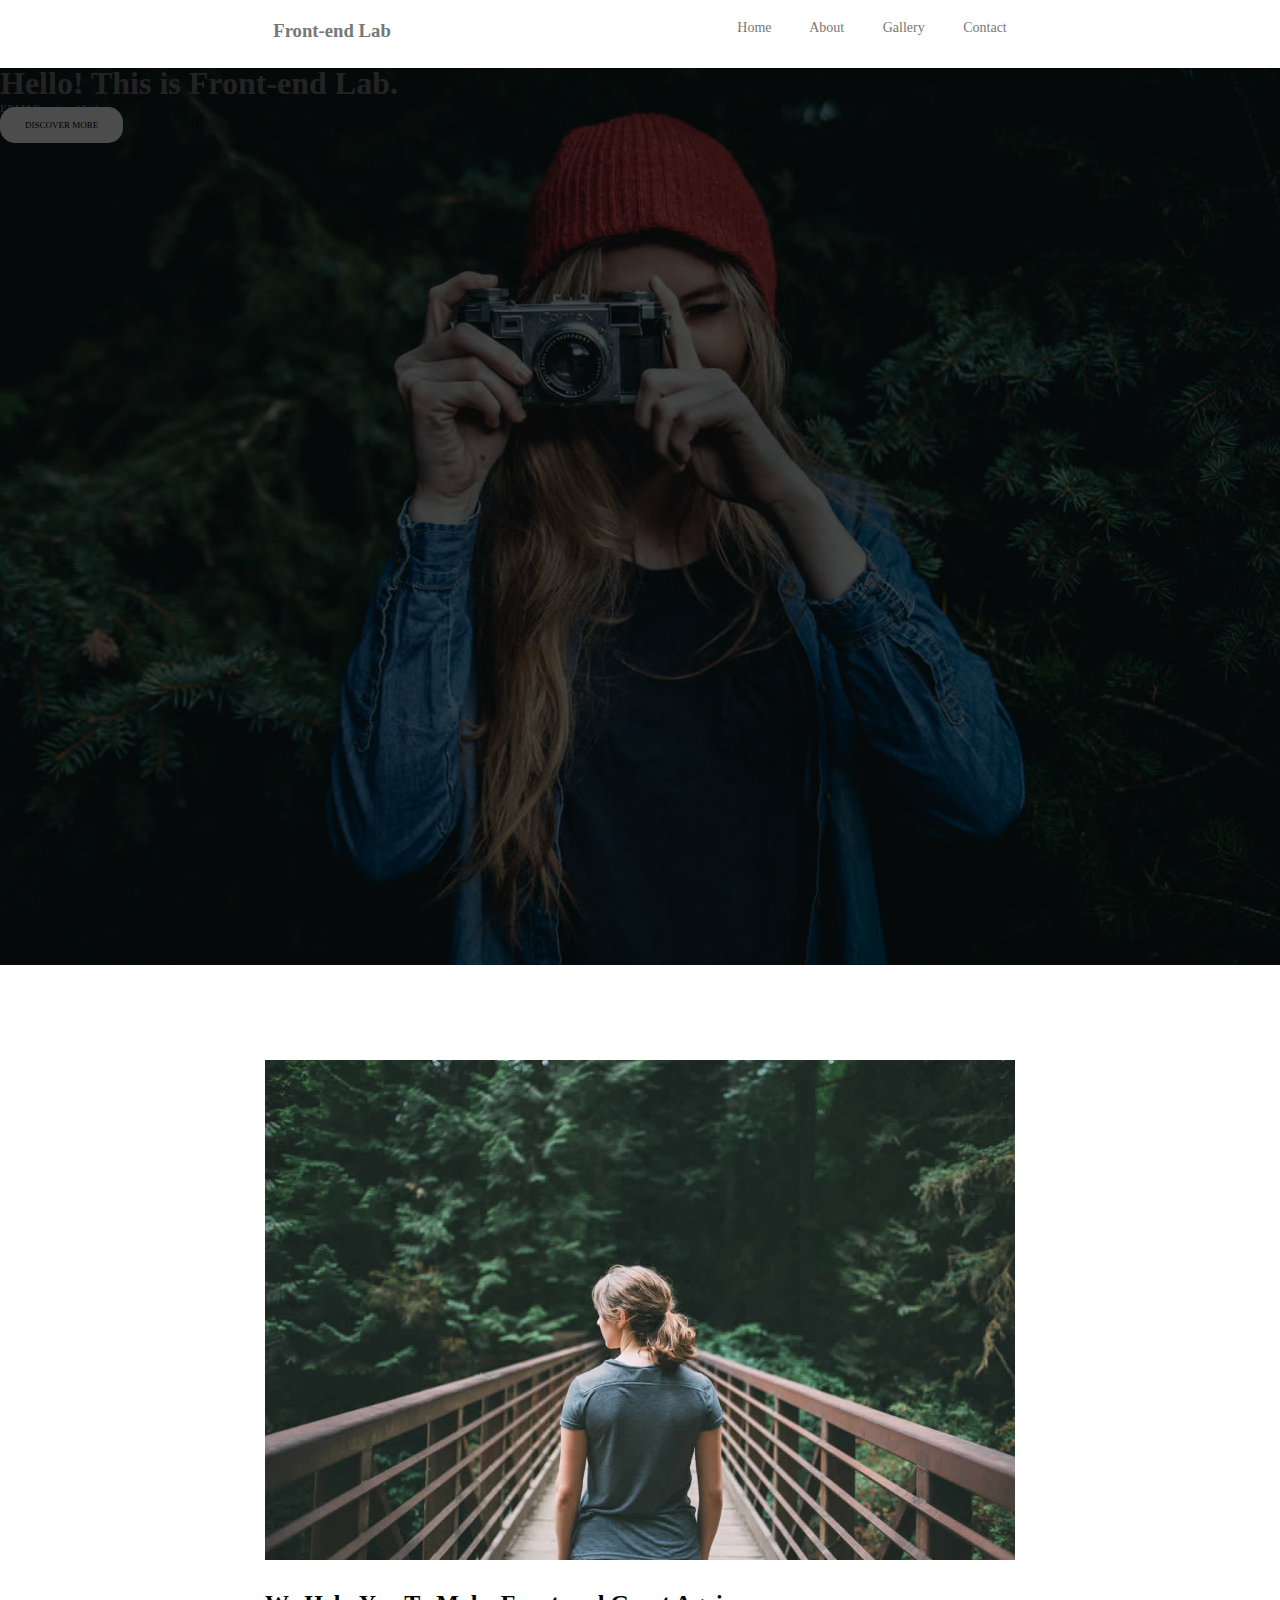
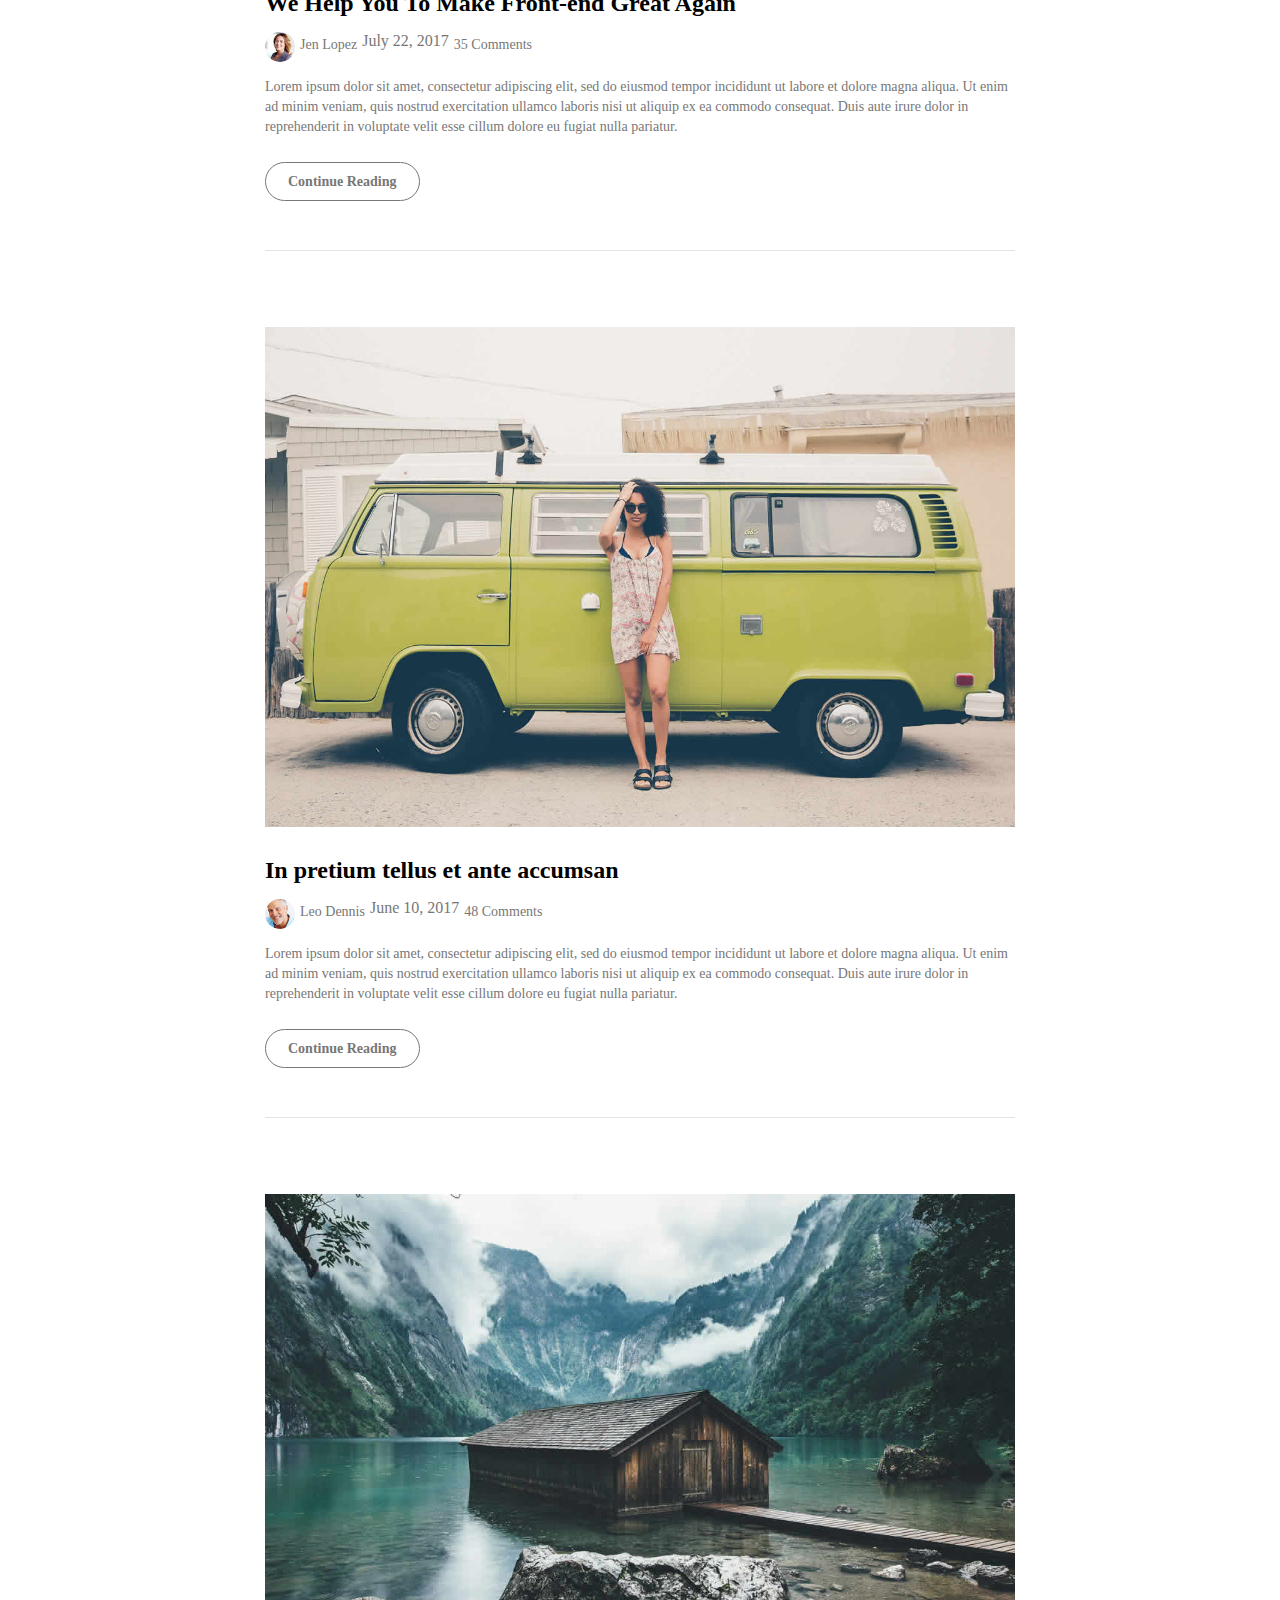
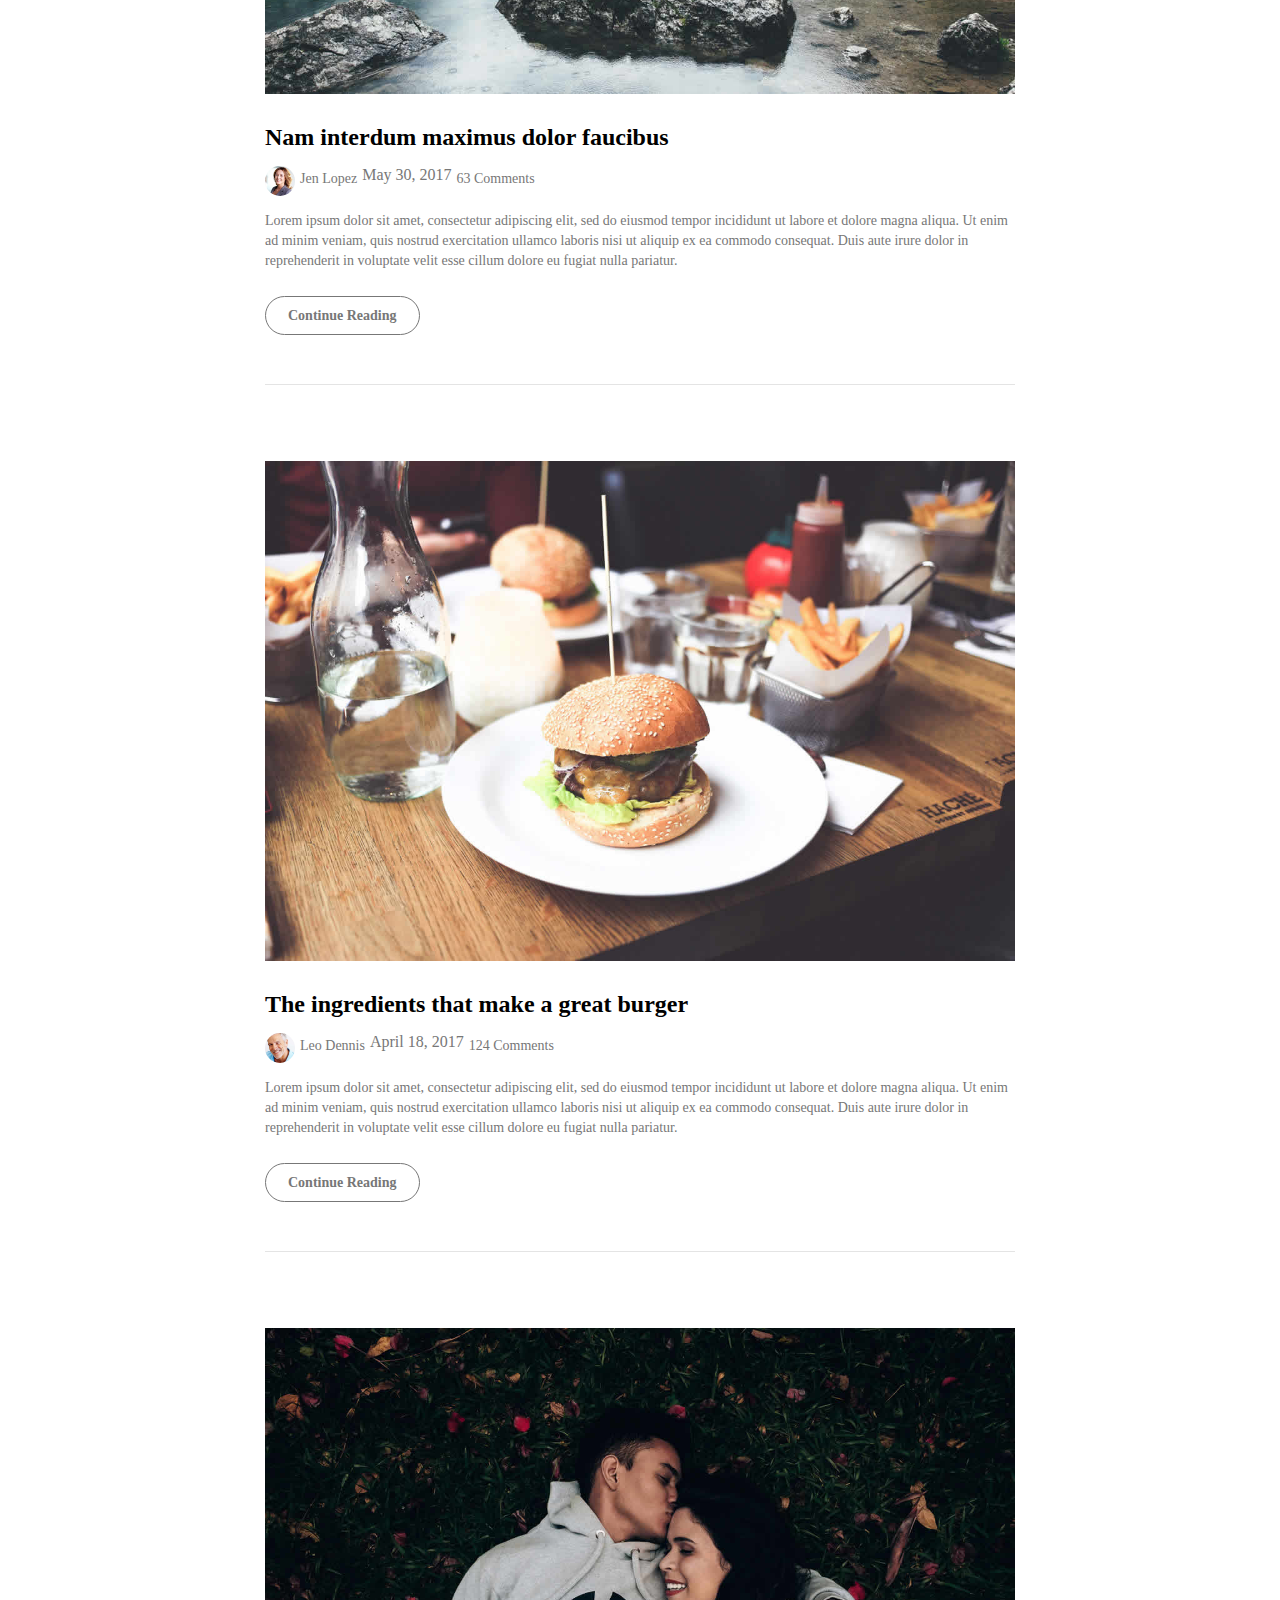
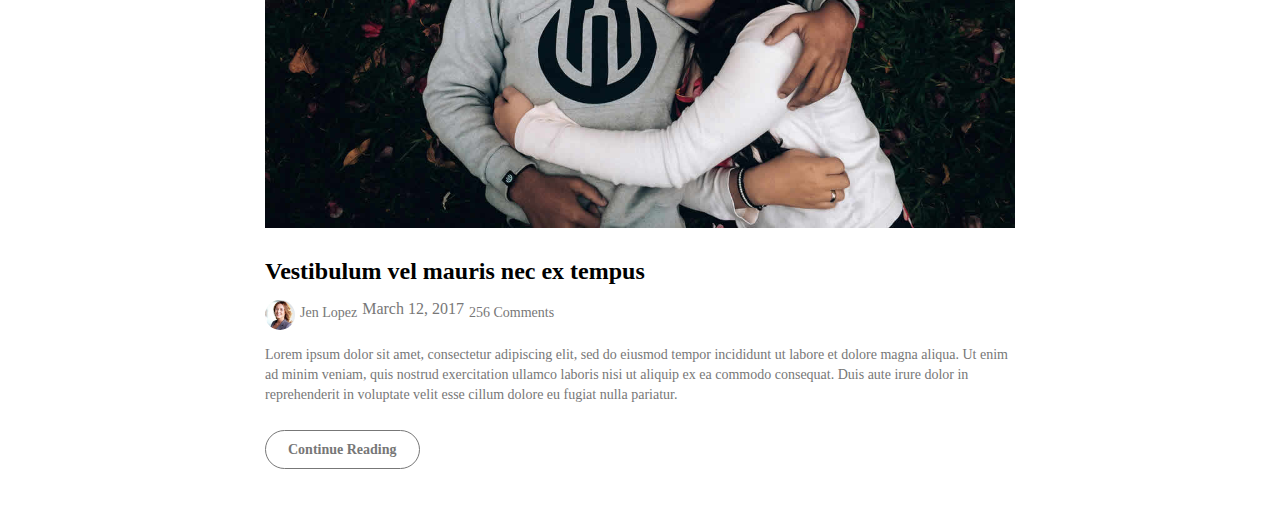
<file: FL12_HW4/index.html>
<!DOCTYPE html>
<html lang="en">

<head>
    <meta charset="UTF-8">
    <meta name="viewport" content="width=device-width, initial-scale=1.0">
    <meta http-equiv="X-UA-Compatible" content="ie=edge">
    <link rel="stylesheet" href="homework/css/style.css">
    <title>Front-end Lab</title>
</head>

<body>

    <header class="header">
        <div class="container">
            <div class="header_inner">
                <h3 class="heading">Front-end Lab</h3>
                <nav class="nav">
                    <a href="#" class="nav_link">Home</a>
                    <a href="#" class="nav_link">About</a>
                    <a href="#" class="nav_link">Gallery</a>
                    <a href="#" class="nav_link">Contact</a>
                </nav>
            </div>
        </div>
    </header>
    <div class="intro">
        <div class="container">
            <div class="content_text">
                <h1 class="primary">Hello! This is Front-end Lab.</h1>
                <h6 class="secondary">EPAM Front-end Lab</h6>
                <a href="#" class="btn">Discover More</a>
            </div>
        </div>
    </div>

    <section class="section">
        <div class="container">
            <div class="blog">
                <div class="blog_item">
                    <div>
                        <img class="blog_photo" src="homework/img/blog-image1.jpg" alt="blog1">
                    </div>
                    <div class="blog_content">
                        <div class="blog_title">
                            <h2>We Help You To Make Front-end Great Again</h2>
                        </div>
                        <div class="blog_chat">
                            <img class="author" src="homework/img/author-image1.jpg" alt="author"><span class="author_name">Jen Lopez</span>
                            <span class="blog_data">July 22, 2017</span>
                            <span class="blog_comment">35 Comments</span>
                        </div>
                        <div class="blog_text">
                            <p>Lorem ipsum dolor sit amet, consectetur adipiscing elit, sed do eiusmod tempor incididunt ut labore et dolore magna aliqua. Ut enim ad minim veniam, quis nostrud exercitation ullamco laboris nisi ut aliquip ex ea commodo consequat.
                                Duis aute irure dolor in reprehenderit in voluptate velit esse cillum dolore eu fugiat nulla pariatur.</p>
                        </div>
                        <div>
                            <a href="#" class="blog_btn">Continue Reading</a>
                        </div>
                    </div>
                    <hr>
                </div>
            </div>
        </div>


        <div class="container">
            <div class="blog">
                <div class="blog_item">
                    <div>
                        <img class="blog_photo" src="homework/img/blog-image2.jpg" alt="blog2">
                    </div>
                    <div class="blog_content">
                        <div class="blog_title">
                            <h2>In pretium tellus et ante accumsan</h2>
                        </div>
                        <div class="blog_chat">
                            <img class="author" src="homework/img/author-image2.jpg" alt="author"><span class="author_name">Leo Dennis</span>
                            <span class="blog_data">June 10, 2017</span>
                            <span class="blog_comment">48 Comments</span>
                        </div>
                        <div class="blog_text">
                            <p>Lorem ipsum dolor sit amet, consectetur adipiscing elit, sed do eiusmod tempor incididunt ut labore et dolore magna aliqua. Ut enim ad minim veniam, quis nostrud exercitation ullamco laboris nisi ut aliquip ex ea commodo consequat.
                                Duis aute irure dolor in reprehenderit in voluptate velit esse cillum dolore eu fugiat nulla pariatur.</p>
                        </div>
                        <div>
                            <a href="#" class="blog_btn">Continue Reading</a>
                        </div>
                    </div>
                    <hr>
                </div>
            </div>
        </div>

        <div class="container">
            <div class="blog">
                <div class="blog_item">
                    <div>
                        <img class="blog_photo" src="homework/img/blog-image3.jpg" alt="blog3">
                    </div>
                    <div class="blog_content">
                        <div class="blog_title">
                            <h2>Nam interdum maximus dolor faucibus</h2>
                        </div>
                        <div class="blog_chat">
                            <img class="author" src="homework/img/author-image1.jpg" alt="author"><span class="author_name">Jen Lopez</span>
                            <span class="blog_data">May 30, 2017</span>
                            <span class="blog_comment">63 Comments</span>
                        </div>
                        <div class="blog_text">
                            <p>Lorem ipsum dolor sit amet, consectetur adipiscing elit, sed do eiusmod tempor incididunt ut labore et dolore magna aliqua. Ut enim ad minim veniam, quis nostrud exercitation ullamco laboris nisi ut aliquip ex ea commodo consequat.
                                Duis aute irure dolor in reprehenderit in voluptate velit esse cillum dolore eu fugiat nulla pariatur.</p>
                        </div>
                        <div>
                            <a href="#" class="blog_btn">Continue Reading</a>
                        </div>
                    </div>
                    <hr>
                </div>
            </div>
        </div>

        <div class="container">
            <div class="blog">
                <div class="blog_item">
                    <div>
                        <img class="blog_photo" src="homework/img/blog-image4.jpg" alt="blog4">
                    </div>
                    <div class="blog_content">
                        <div class="blog_title">
                            <h2>The ingredients that make a great burger</h2>
                        </div>
                        <div class="blog_chat">
                            <img class="author" src="homework/img/author-image2.jpg" alt="author"><span class="author_name">Leo Dennis</span>
                            <span class="blog_data">April 18, 2017</span>
                            <span class="blog_comment">124 Comments</span>
                        </div>
                        <div class="blog_text">
                            <p>Lorem ipsum dolor sit amet, consectetur adipiscing elit, sed do eiusmod tempor incididunt ut labore et dolore magna aliqua. Ut enim ad minim veniam, quis nostrud exercitation ullamco laboris nisi ut aliquip ex ea commodo consequat.
                                Duis aute irure dolor in reprehenderit in voluptate velit esse cillum dolore eu fugiat nulla pariatur.</p>
                        </div>
                        <div>
                            <a href="#" class="blog_btn">Continue Reading</a>
                        </div>
                    </div>
                    <hr>
                </div>
            </div>
        </div>

        <div class="container">
            <div class="blog">
                <div class="blog_item">
                    <div>
                        <img class="blog_photo" src="homework/img/blog-image5.jpg" alt="blog5">
                    </div>
                    <div class="blog_content">
                        <div class="blog_title">
                            <h2>Vestibulum vel mauris nec ex tempus</h2>
                        </div>
                        <div class="blog_chat">
                            <img class="author" src="homework/img/author-image1.jpg" alt="author"><span class="author_name">Jen Lopez</span>
                            <span class="blog_data">March 12, 2017</span>
                            <span class="blog_comment">256 Comments</span>
                        </div>
                        <div class="blog_text">
                            <p>Lorem ipsum dolor sit amet, consectetur adipiscing elit, sed do eiusmod tempor incididunt ut labore et dolore magna aliqua. Ut enim ad minim veniam, quis nostrud exercitation ullamco laboris nisi ut aliquip ex ea commodo consequat.
                                Duis aute irure dolor in reprehenderit in voluptate velit esse cillum dolore eu fugiat nulla pariatur.</p>
                        </div>
                        <div>
                            <a href="#" class="blog_btn">Continue Reading</a>
                        </div>
                    </div>
                </div>
            </div>
        </div>
    </section>

</body>

</html>
</file>
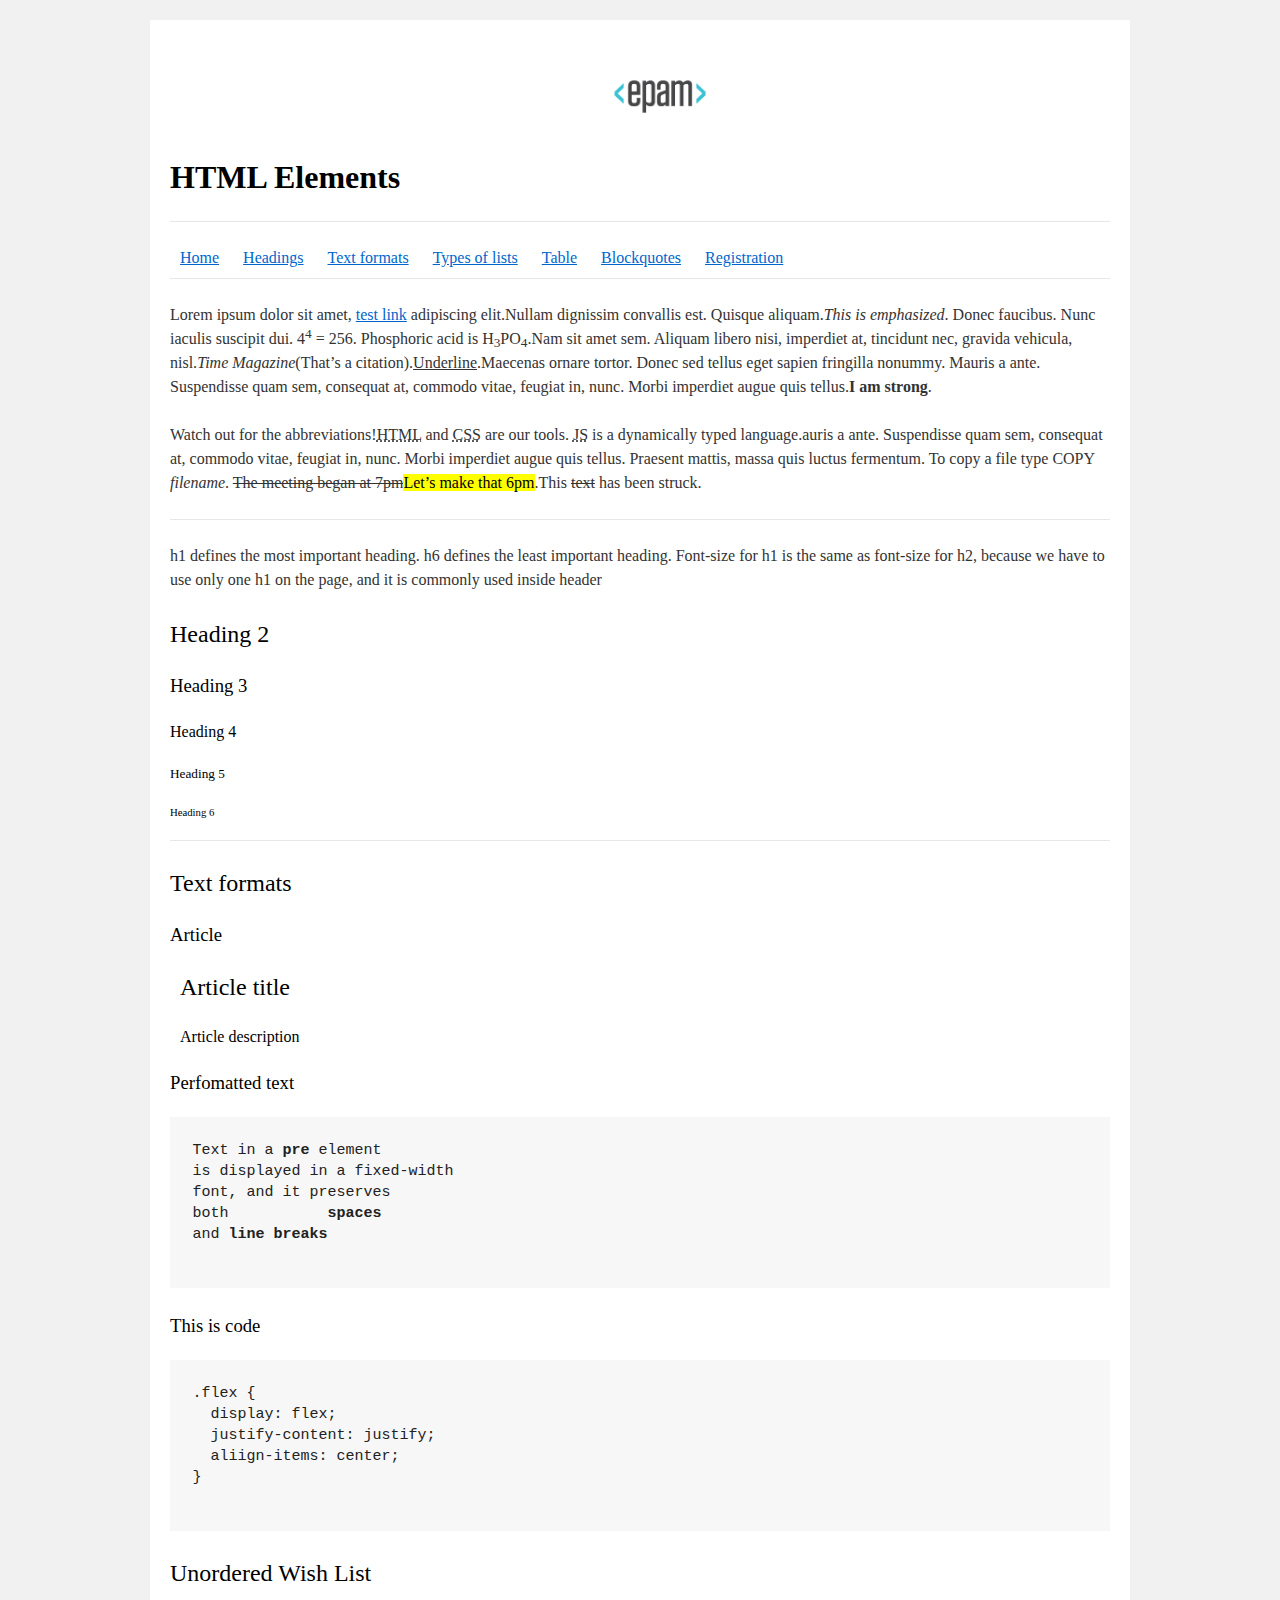
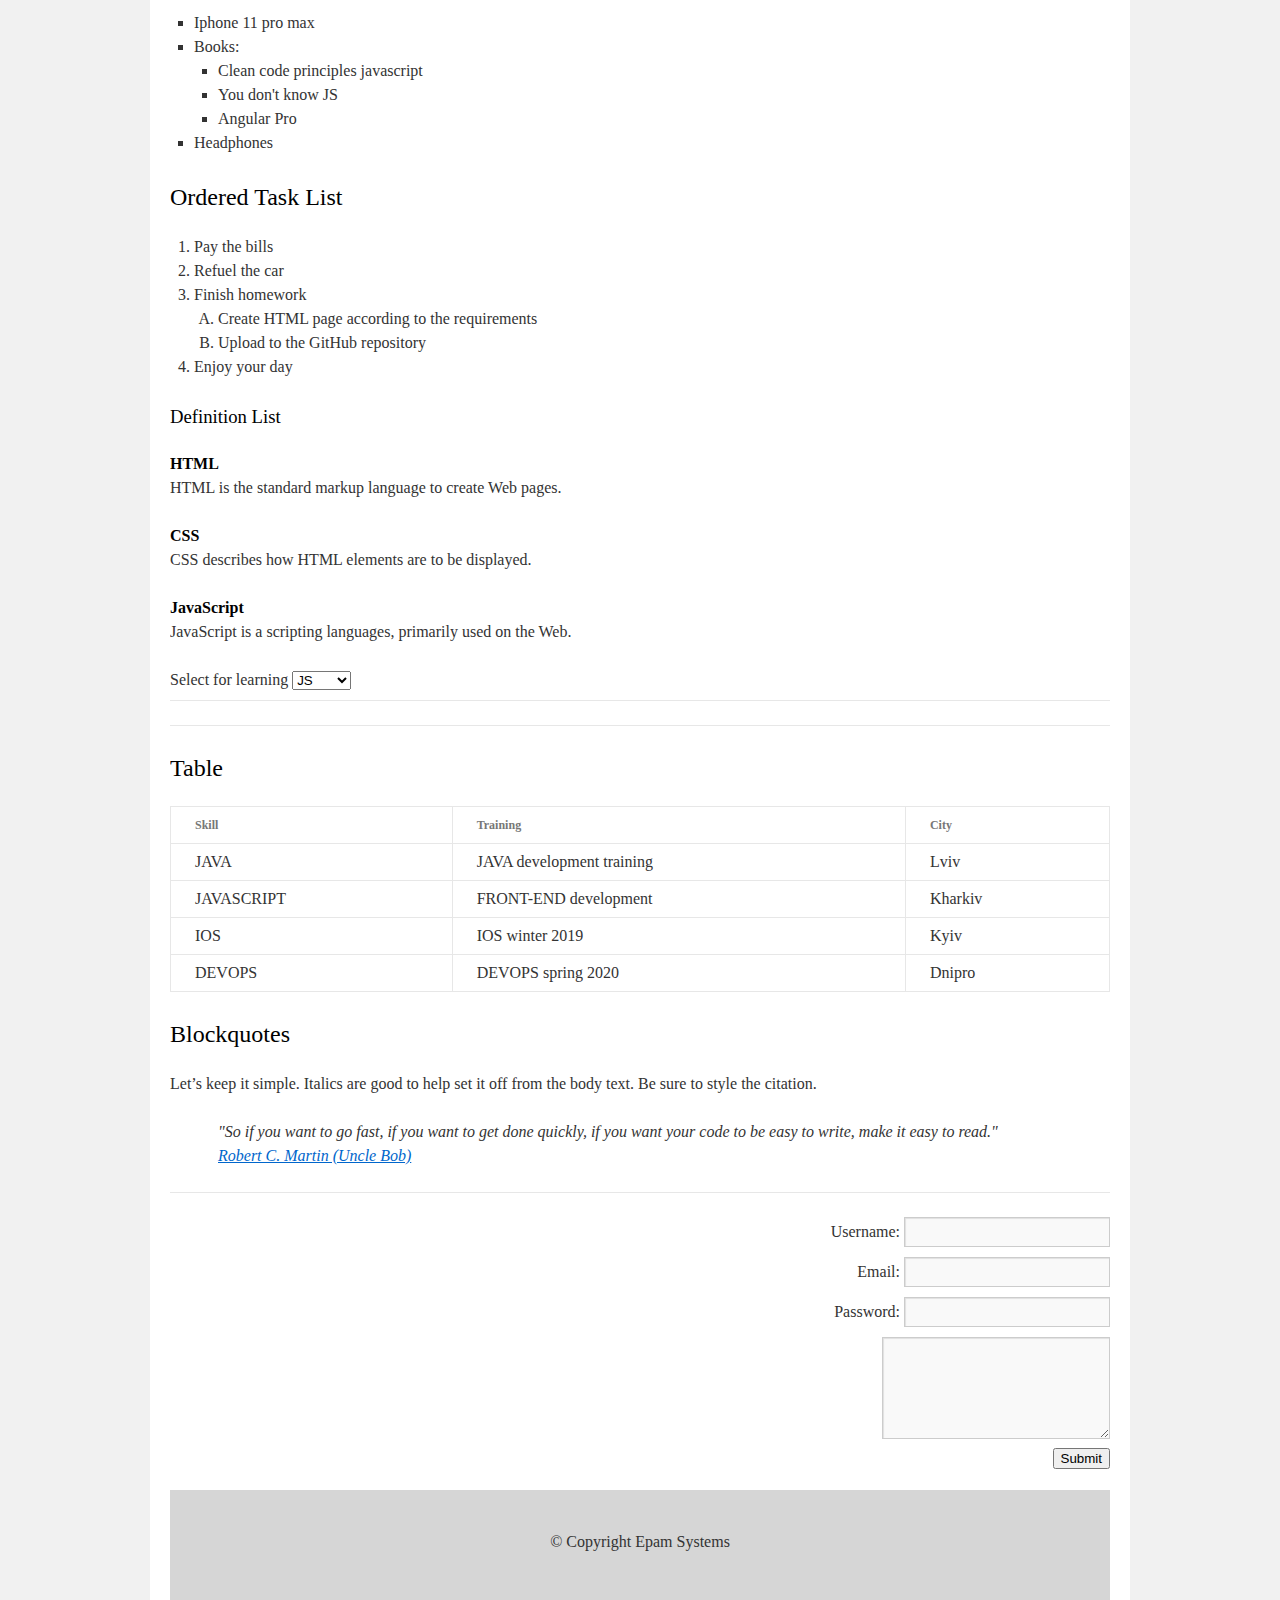
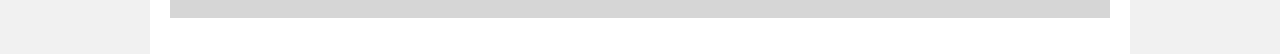
<file: FL12_HW1/homework/index.html>
<!DOCTYPE html>
<html lang="en">

<head>
  <meta charset="utf-8">
  <title>HTML Basics</title>
  <link rel="stylesheet" href="style.css">
</head>

<body>
  <div id="wrapper">
    <div id="main">
      <div id="container">
        <div id="content" role="main">
          <header>
            <div>
              <img src="logo.png" alt="epam logo">
            </div>
            <h1>
              <strong>HTML Elements</strong>
            </h1>
            <hr>
            <nav>
              <a href="#home">Home</a>
              <a href="#headings">Headings</a>
              <a href="#text">Text formats</a>
              <a href="#lists">Types of lists</a>
              <a href="#table">Table</a>
              <a href="#blockquotes">Blockquotes</a>
              <a href="#register">Registration</a>
            </nav>
            <hr>
          </header>

          <div id="home">
            <p>Lorem ipsum dolor sit amet, <a href="#">test link</a> adipiscing elit.Nullam dignissim convallis est. Quisque aliquam.<em>This is emphasized</em>.
            Donec faucibus. Nunc iaculis suscipit dui. 4<sup>4</sup> = 256. Phosphoric acid is H<sub>3</sub>PO<sub>4</sub>.Nam sit amet sem. Aliquam libero nisi, imperdiet at,
            tincidunt nec, gravida vehicula, nisl.<i>Time Magazine</i>(That’s a citation).<u>Underline</u>.Maecenas ornare tortor. Donec sed tellus eget sapien fringilla nonummy. Mauris a ante. Suspendisse quam sem, consequat at, commodo vitae, feugiat in, nunc. Morbi imperdiet augue quis tellus.<strong>I am strong</strong>.
            </p>
            <p>
              Watch out for the abbreviations!<abbr title="Hyper Text Markup Language HTML">HTML</abbr> and <abbr title="Cascading Style Sheets CSS">CSS</abbr> are our tools.
              <abbr title="JavaScript">JS</abbr> is a dynamically typed language.auris a ante. Suspendisse quam sem, consequat at, commodo vitae, feugiat in, nunc. Morbi imperdiet augue quis tellus. Praesent mattis, massa quis luctus fermentum. To copy a file type COPY <i>filename</i>.
              <s>The meeting began at 7pm</s><mark>Let’s make that 6pm</mark>.This <s>text</s> has been struck.
            </p>       
          </div>
          <hr>

          <div id="headings">
            <p>
              h1 defines the most important heading. h6 defines the least important heading. Font-size for h1 is the same as font-size for h2,
              because we have to use only one h1 on the page, and it is commonly used inside header
            </p>
            <h2>Heading 2</h2>
            <h3>Heading 3</h3>
            <h4>Heading 4</h4>
            <h5>Heading 5</h5>
            <h6>Heading 6</h6>
          </div>
          <hr>

          <div id="text">
            <h2>Text formats</h2>
            <h3>Article</h3>
            <article>
              <h2>Article title</h2>
              <h4>Article description</h4>
            </article>
            <h3>Perfomatted text</h3>
            <pre>
Text in a <b>pre</b> element
is displayed in a fixed-width
font, and it preserves
both           <b>spaces</b>
and <b>line breaks</b>
            </pre>
            <h3>This is code</h3>
            <pre>
.flex {
  display: flex;
  justify-content: justify;
  aliign-items: center;
}
            </pre>
          </div>

          <div id="lists">
            <div>
              <h2>Unordered Wish List</h2>
              <ul>
                <li>Iphone 11 pro max</li>
                <li>Books:
                  <ul>
                    <li>Clean code principles javascript</li>
                    <li>You don't know JS</li>
                    <li> Angular Pro</li>
                  </ul>
                </li>
                <li>Headphones</li>
              </ul>
            </div>
            <div>
              <h2>Ordered Task List</h2>
              <ol>
                <li>Pay the bills</li>
                <li>Refuel the car</li>
                <li>Finish homework
                  <ol>
                    <li>Create HTML page according to the requirements</li>
                    <li>Upload to the GitHub repository</li>
                  </ol>
                </li>
                <li>Enjoy your day</li>
              </ol>
            </div>
          </div>

          <div id="definitionList">
            <h3>Definition List</h3>
            <dl>
              <dt>HTML</dt>
              <dd>
                HTML is the standard markup language to create Web pages.
              </dd>
              <dt>CSS</dt>
              <dd>
                CSS describes how HTML elements are to be displayed.
              </dd>
              <dt>JavaScript</dt>
              <dd>
                JavaScript is a scripting languages, primarily used on the Web.
              </dd>
            </dl>
          </div>

          <div>
            <label>Select for learning</label>
            <select>
              <option>JS</option>
              <option>CSS</option>
              <option>HTML</option>
            </select>
          </div>
          <hr>
          <hr>

          <div id="table">
            <h2>Table</h2>
            <table>
              <thead>
                <tr>
                  <th>Skill</th>
                  <th>Training</th>
                  <th>City</th>
                </tr>
              </thead>
              <tbody>
                <tr>
                  <td>JAVA</td>
                  <td>JAVA development training</td>
                  <td>Lviv</td>
                </tr>
                <tr>
                  <td>JAVASCRIPT</td>
                  <td>FRONT-END development</td>
                  <td>Kharkiv</td>
                </tr>
                <tr>
                  <td>IOS</td>
                  <td>IOS winter 2019</td>
                  <td>Kyiv</td>
                </tr>
                <tr>
                  <td>DEVOPS</td>
                  <td>DEVOPS spring 2020</td>
                  <td>Dnipro</td>
                </tr>
              </tbody>
            </table>
          </div>

          <div id="blockquotes">
            <h2>Blockquotes</h2>
            <p>Let’s keep it simple. Italics are good to help set it off from the body text. Be sure to style the citation.</p>
            <blockquote>"So if you want to go fast, if you want to get done quickly, if you want your code to be easy to write, make it easy to read."
                <p><a href="#">Robert C. Martin (Uncle Bob)</a></p>
            </blockquote>
          </div>
          <hr>

          <div id="register">
            <form>
              <div>
                <label for="username">Username:</label>
                <input type="text" id="username">
              </div>
              <div>
                <label for="email">Email:</label>
                <input type="email" id="email">
              </div>
              <div>
                <label for="password">Password:</label>
                <input type="password" id="password">
              </div>
              <div>
                <textarea cols="23" rows="4"></textarea>
              </div>
              <div>
                <button>Submit</button>
              </div>
            </form>
          </div>

          <footer>
            <p>&copy; Copyright Epam Systems</p>
          </footer>
          
          </div>
      </div>
    </div>
  </div>
</body>

</html>
</file>
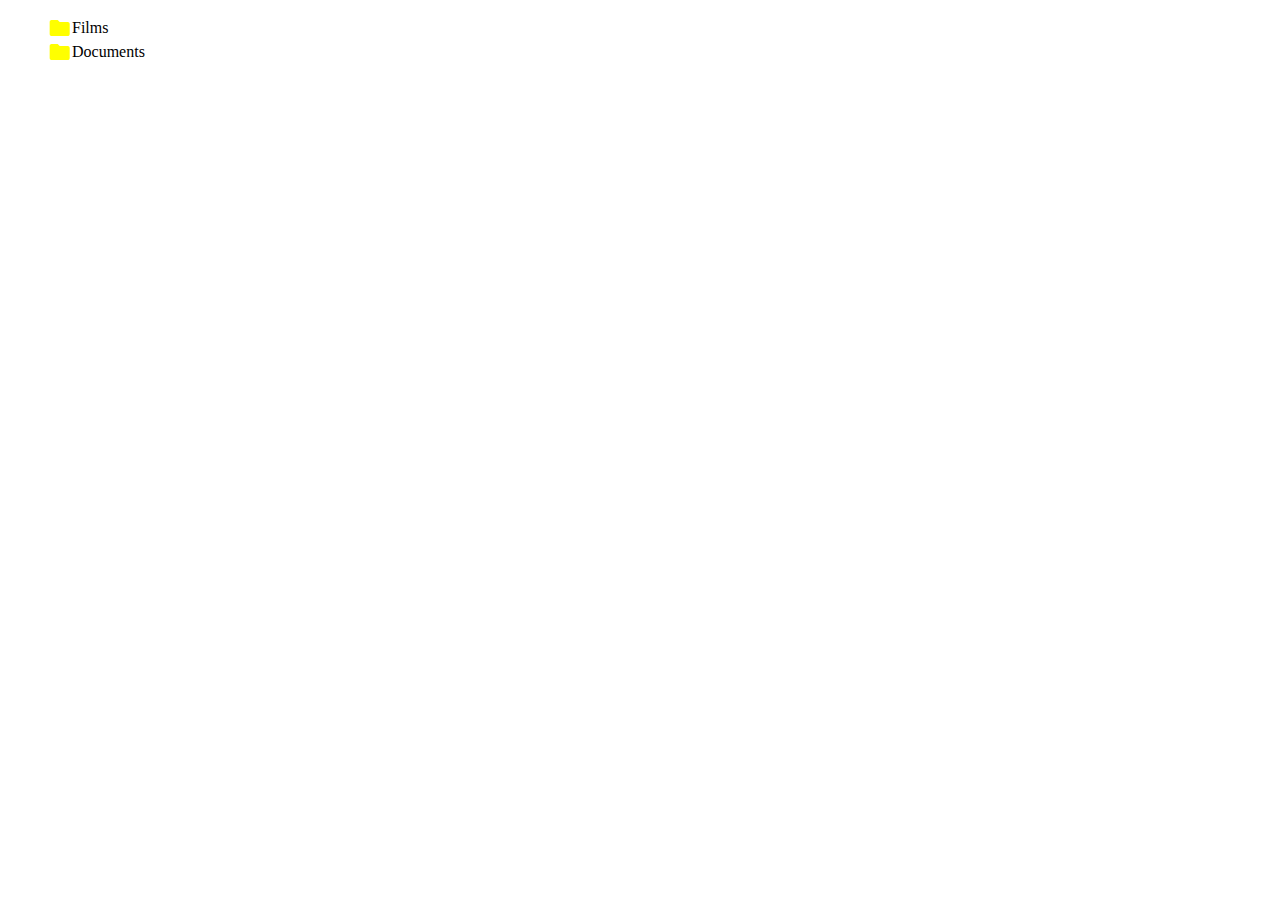
<file: FL12_HW11/homework/index.html>
<!DOCTYPE html>
<html lang="en">

<head>
    <meta charset="UTF-8">
    <title>Homework 11 - DOM</title>
    <link rel="stylesheet" href="material-icons/material-icons.css">
    <link rel="stylesheet" href="styles.css">
</head>

<body>
    <div id="root"></div>
    <script src="app.js"></script>
</body>

</html>
</file>
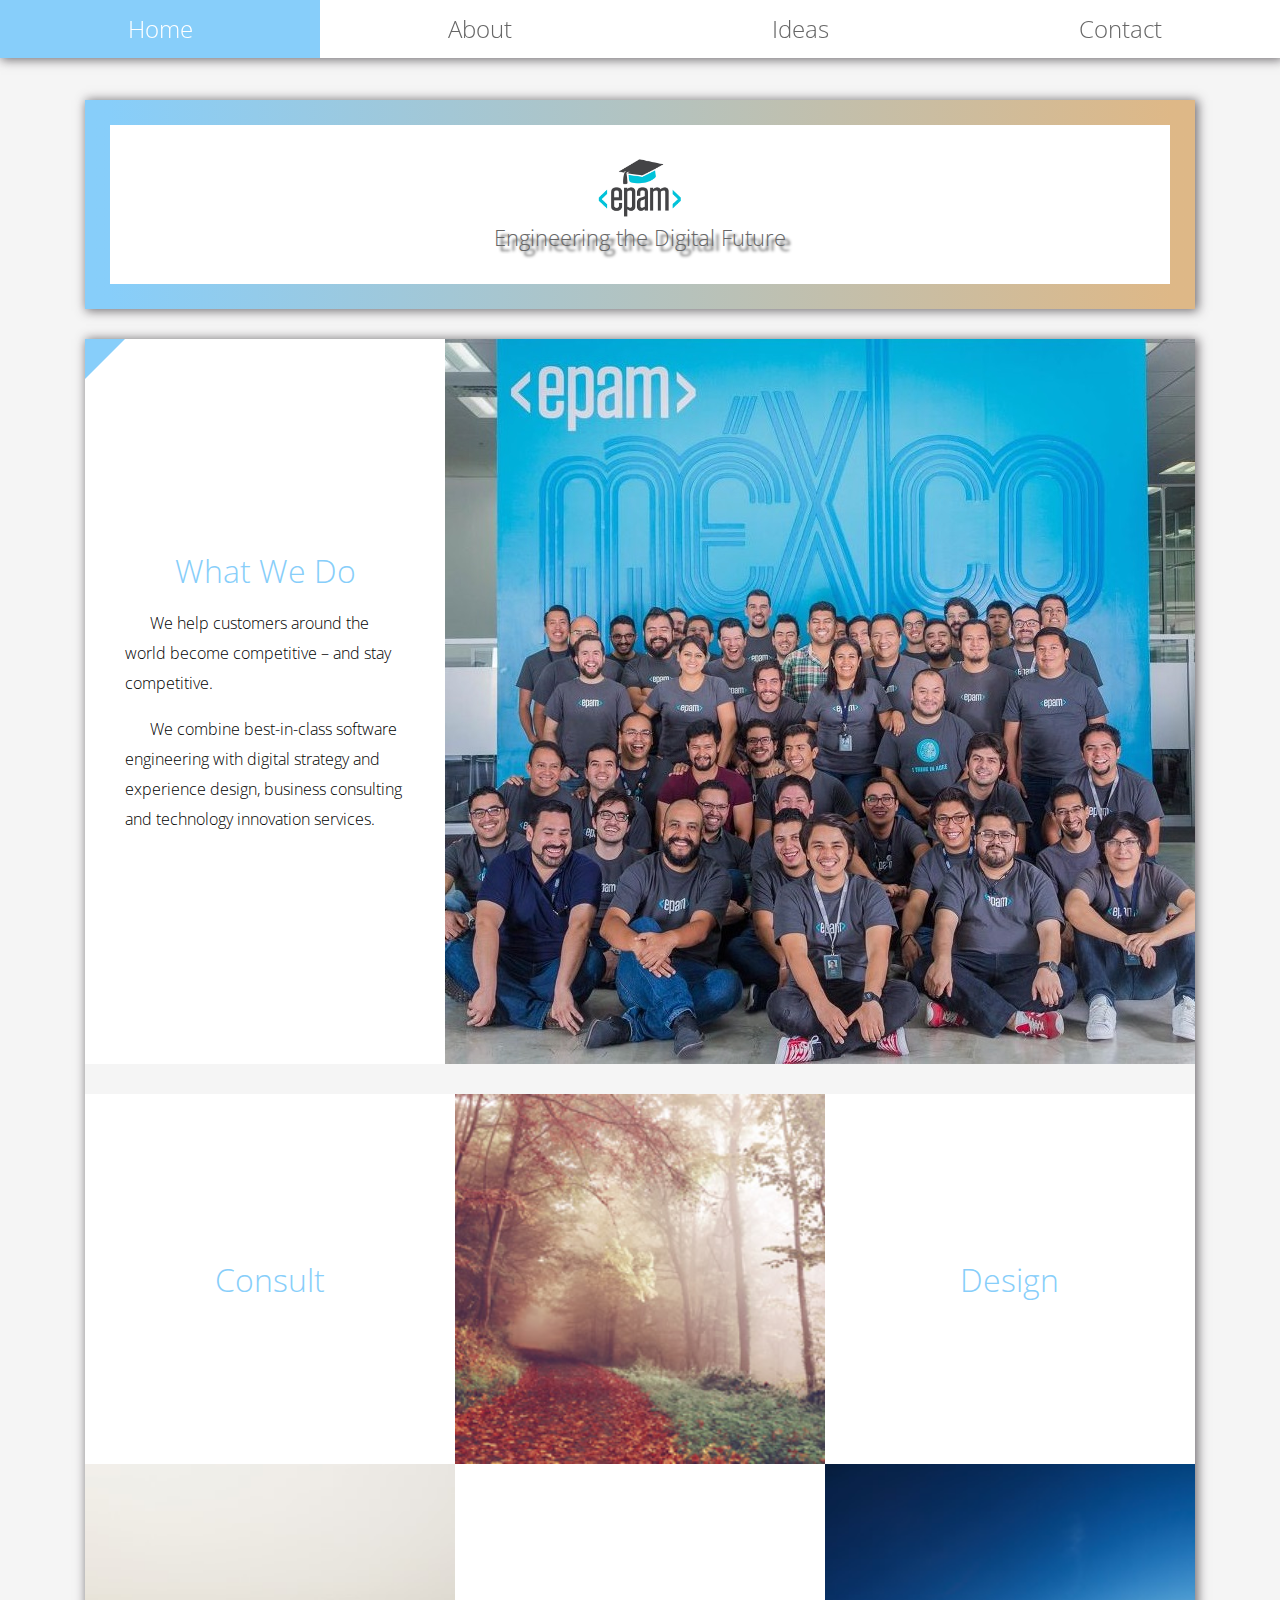
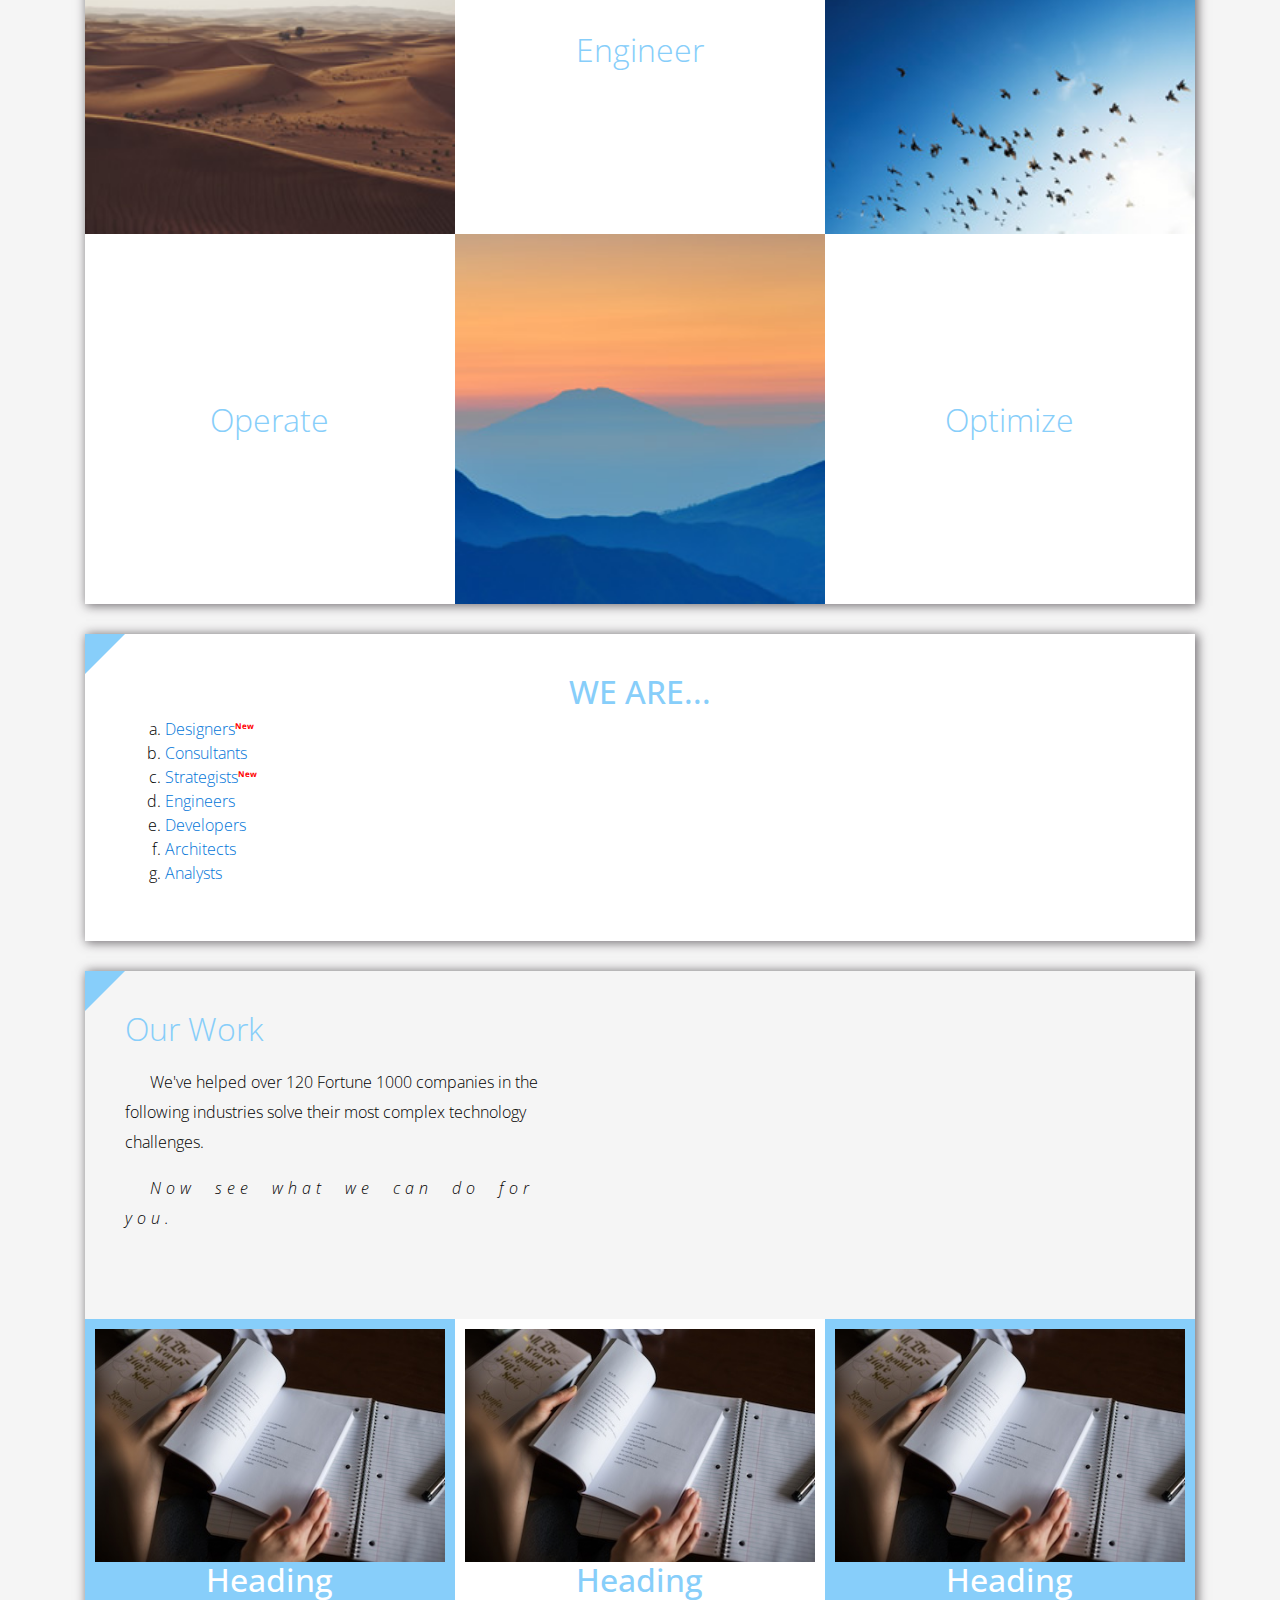
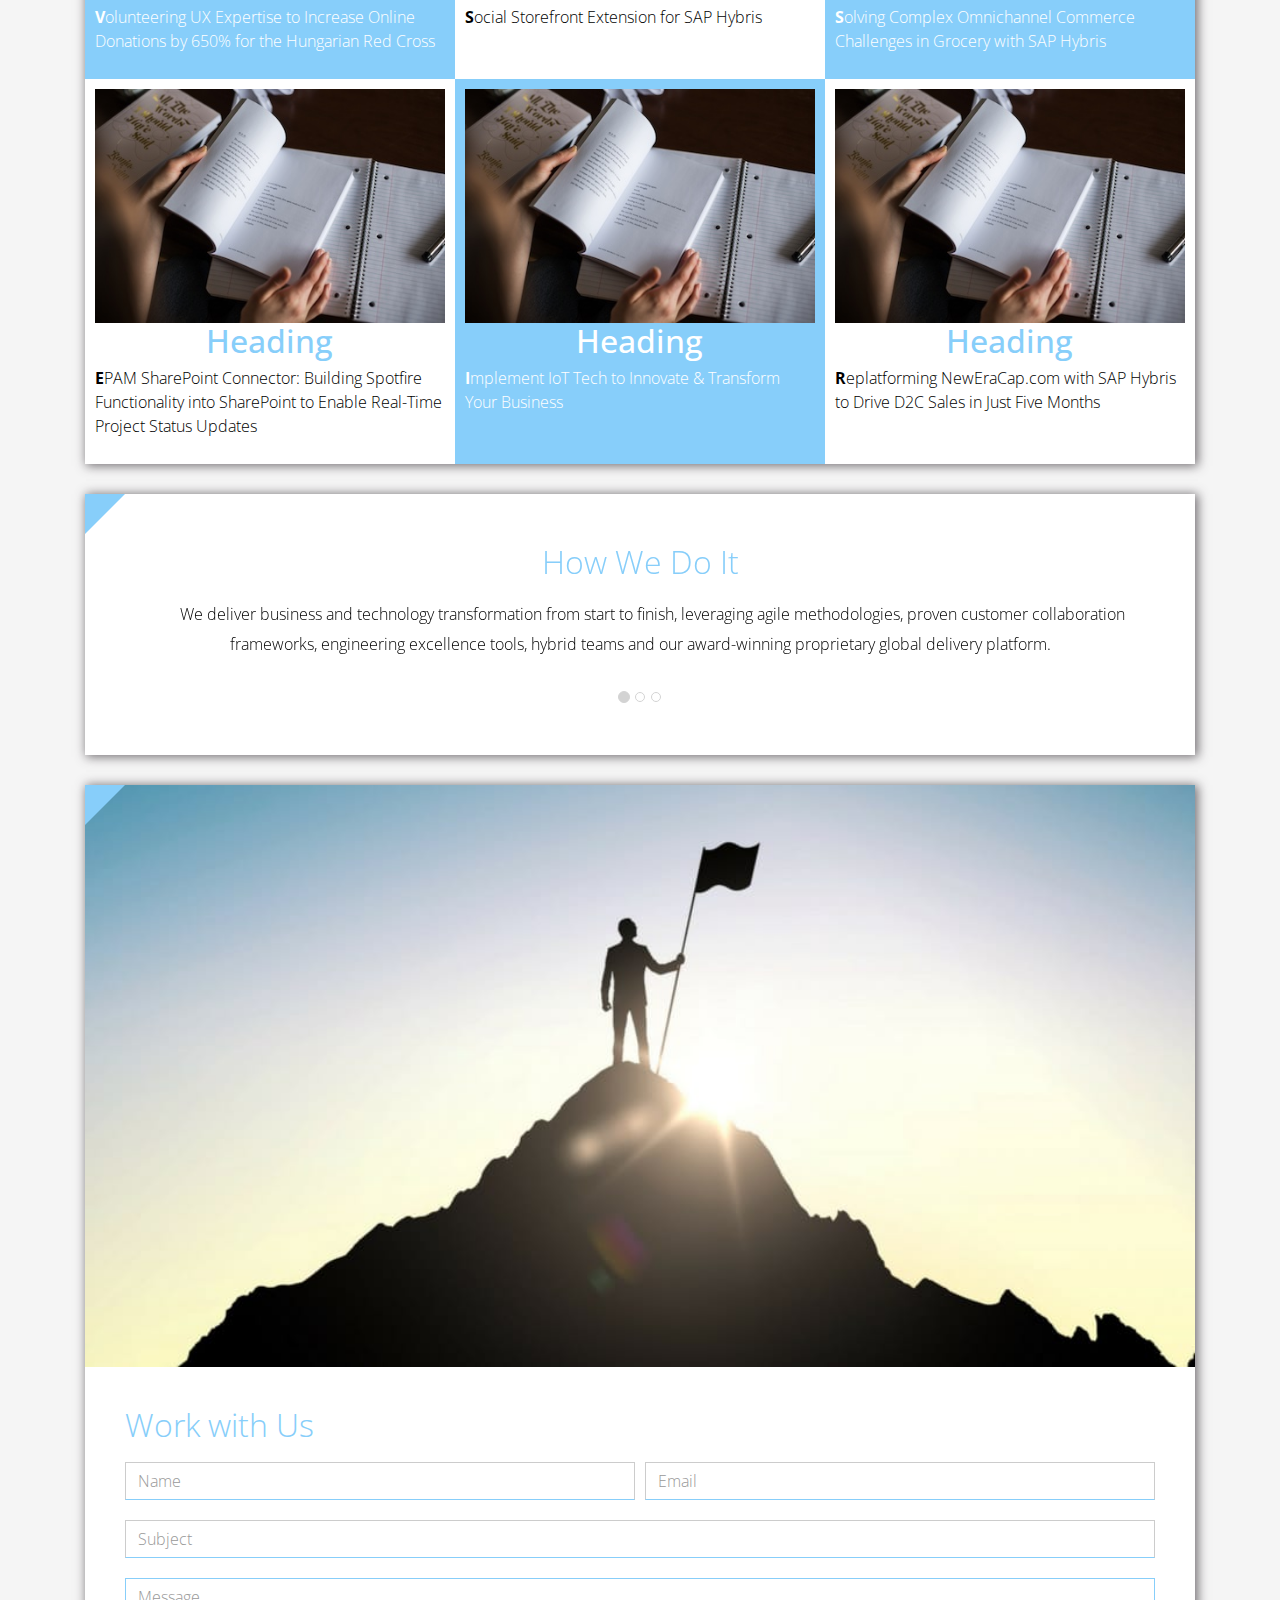
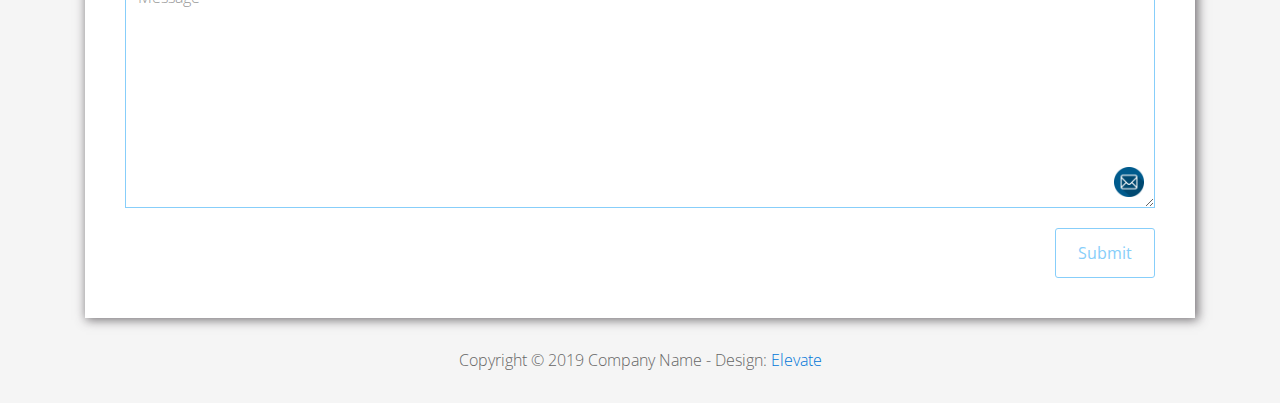
<file: FL12_HW2/homework/index.html>
<!DOCTYPE html>
<html lang="en">
<head>
  <meta charset="utf-8">
  <meta http-equiv="X-UA-Compatible" content="IE=edge">
  <meta name="viewport" content="width=device-width, initial-scale=1">

  <title>CSS Basics HW</title>



  <!-- load stylesheets -->
  <link rel="stylesheet" href="http://fonts.googleapis.com/css?family=Open+Sans:300,400">
  <!-- Google web font "Open Sans" -->
  <link rel="stylesheet" href="css/bootstrap.min.css">
  <!-- Bootstrap style -->
  <link rel="stylesheet" href="css/general.css">
  <link rel="stylesheet" href="css/style.css">
  <!-- Templatemo style -->
</head>

<body>
<div class="container">

  <div class="tm-sidebar">
    <nav class="tm-main-nav">
      <ul>
        <li class="tm-nav-item"><a href="#home" class="tm-nav-item-link">Home</a></li>
        <li class="tm-nav-item"><a href="#about" class="tm-nav-item-link">About</a></li>
        <li class="tm-nav-item"><a href="#ideas" class="tm-nav-item-link">Ideas</a></li>
        <li class="tm-nav-item"><a href="#contact" class="tm-nav-item-link">Contact</a></li>
      </ul>
    </nav>
  </div>

  <div class="tm-main-content">

    <div id="home" class="tm-content-box tm-content-header margin-b-10">
      <div class="tm-banner">
        <div class="tm-banner-inner">
          <img src="img/epam_logo.png" width="100" alt="">
          <p class="tm-banner-text">Engineering the Digital Future</p>
        </div>
      </div>
    </div>

    <section>
      <div class="tm-content-box flex-2-col">

        <div class="padding-medium flex-item tm-team-description-container flex-item">
          <h2 class="tm-section-title">What We Do</h2>
          <p class="tm-section-description">We help customers around the world become competitive – and stay competitive.</p>
          <p class="tm-section-description"> We combine best-in-class software engineering with digital strategy and experience design, business consulting and technology innovation services.</p>
        </div>
        <div class="flex-item tm-team-img">
          <img src="img/epam-mexico.jpg" alt="epam-mexico">
        </div>

      </div>

      <div id="about" class="tm-content-box">

        <ul class="boxes gallery-container">
          <li class="box box-bg">
            <h2 class="tm-section-title tm-section-title-box tm-box-bg-title">Consult</h2>
          </li>
          <li class="box">
            <a href="img/idea-large-01.jpg">
              <img src="img/idea-01.jpg" alt="Image" class="img-fluid thumbnail box-img">
            </a>
          </li>
          <li class="box box-bg">
            <h2 class="tm-section-title tm-section-title-box tm-box-bg-title">Design</h2>
          </li>
          <li class="box">
            <a href="img/idea-large-02.jpg">
              <img src="img/idea-02.jpg" alt="Image" class="img-fluid thumbnail box-img">
            </a>
          </li>
          <li class="box box-bg">
            <h2 class="tm-section-title tm-section-title-box tm-box-bg-title">Engineer</h2>
          </li>
          <li class="box">
            <a href="img/idea-large-03.jpg">
              <img src="img/idea-03.jpg" alt="Image" class="img-fluid thumbnail box-img">
            </a>
          </li>
          <li class="box box-bg">
            <h2 class="tm-section-title tm-section-title-box tm-box-bg-title">Operate</h2>
          </li>
          <li class="box">
            <a href="img/idea-large-04.jpg">
              <img src="img/idea-04.jpg" alt="Image" class="img-fluid thumbnail box-img">
            </a>
          </li>
          <li class="box box-bg">
            <h2 class="tm-section-title tm-section-title-box tm-box-bg-title">Optimize</h2>
          </li>
        </ul>

      </div>

    </section>

    <!-- slider -->
    <section class="heading tm-content-box">
      <div class="padding-medium">
        <h2> WE ARE...</h2>
        <ol>
          <li><a href="index.html" class="text">Designers</a></li>
          <li><a href="index.html">Consultants</a></li>
          <li><a href="#" class="text">Strategists</a></li>
          <li><a href="#">Engineers</a></li>
          <li><a href="#">Developers</a></li>
          <li><a href="#">Architects</a></li>
          <li><a href="#">Analysts</a></li>
        </ol>
      </div>
    </section>

    <section class="blocks">
      <div class="padding-medium flex-item tm-team-description-container">
        <h2 class="tm-section-title">Our Work</h2>
        <p class="tm-section-description">We've helped over 120 Fortune 1000 companies in the following industries solve their most complex technology challenges. </p>
        <p class="tm-section-description"> Now see what we can do for you.</p>
      </div>
      <div class="tm-content-box flex-2-col">
      </div>
      <div  class="tm-content-box">
        <ul class="boxes gallery-container">
          <li class="box box-work">
            <img src="img/study.jpeg" alt="Image" class="img-fluid">
            <div>
              <h2>Heading</h2>
              <p>Volunteering UX Expertise to Increase Online Donations by 650% for the Hungarian Red Cross</p>
            </div>
          </li>
          <li class="box box-work">
            <img src="img/study.jpeg" alt="Image" class="img-fluid">
            <div>
              <h2>Heading</h2>
              <p>Social Storefront Extension for SAP Hybris</p>
            </div>
          </li>
          <li class="box box-work">
            <img src="img/study.jpeg" alt="Image" class="img-fluid">
            <div>
              <h2>Heading</h2>
              <p>Solving Complex Omnichannel Commerce Challenges in Grocery with SAP Hybris</p>
            </div>
          </li>
          <li class="box box-work">
            <img src="img/study.jpeg" alt="Image" class="img-fluid">
            <div>
              <h2>Heading</h2>
              <p>EPAM SharePoint Connector: Building Spotfire Functionality into SharePoint to Enable Real-Time Project Status Updates</p>
            </div>
          </li>
          <li class="box box-work">
            <img src="img/study.jpeg" alt="Image" class="img-fluid">
            <div>
              <h2>Heading</h2>
              <p>Implement IoT Tech to Innovate &amp; Transform Your Business</p>
            </div>
          </li>
          <li class="box box-work">
            <img src="img/study.jpeg" alt="Image" class="img-fluid">
            <div>
              <h2>Heading</h2>
              <p>Replatforming NewEraCap.com with SAP Hybris to Drive D2C Sales in Just Five Months</p>
            </div>
          </li>
        </ul>

      </div>
    </section>

    <section id="ideas">
      <div id="tmCarousel" class="carousel slide tm-content-box" data-ride="carousel">

        <ol class="carousel-indicators">
          <li data-target="#tmCarousel" data-slide-to="0" class="active"></li>
          <li data-target="#tmCarousel" data-slide-to="1" class=""></li>
          <li data-target="#tmCarousel" data-slide-to="2" class=""></li>
        </ol>

        <div class="carousel-inner" role="listbox">

          <div class="carousel-item active">
            <div class="carousel-content">
              <div class="flex-item">
                <h2 class="tm-section-title">How We Do It</h2>
                <p class="tm-section-description carousel-description">We deliver business and technology transformation from start to finish, leveraging agile methodologies, proven customer collaboration frameworks, engineering excellence tools, hybrid teams and our award-winning proprietary global delivery platform.</p>
              </div>
            </div>
          </div>

          <div class="carousel-item">
            <div class="carousel-content">
              <div class="flex-item">
                <h2 class="tm-section-title">Our Clients</h2>
                <p class="tm-section-description carousel-description">Lorem ipsum dolor sit amet,
                  consectetur adipiscing elit. Quisque vel nisi pharetra nibh varius pharetra ac
                  sagittis nisi. Etiam pharetra vestibulum hendrerit. Pellentesque interdum metus
                  sed massa rutrum.</p>
              </div>
            </div>
          </div>

          <div class="carousel-item">
            <div class="carousel-content">
              <div class="flex-item">
                <h2 class="tm-section-title">Our Projects</h2>
                <p class="tm-section-description carousel-description">Donec ex libero, fringilla
                  vitae purus sit amet, rhoncus pharetra lorem. Pellentesque id sem id lacus
                  ultricies vehicula. Aliquam rutrum mi non. Pellentesque interdum metus sed massa
                  rutrum.</p>
              </div>
            </div>
          </div>

        </div>

      </div>
    </section>

    <section class="tm-content-box">
      <img src="img/contact-us.jpg" alt="Contact image" class="img-fluid img-contact-us">

      <div id="contact" class="padding-medium">
        <h2 class="tm-section-title">Work with Us</h2>
        <form action="#contact" method="get" class="contact-form">

          <div class="form-group col-xs-12 col-sm-12 col-md-6 col-lg-6 form-group-2-col-left">
            <input type="text" id="contact_name" name="contact_name" class="form-control"
                   placeholder="Name" required/>
          </div>
          <div class="form-group col-xs-12 col-sm-12 col-md-6 col-lg-6 form-group-2-col-right mandatory-field">
            <input type="email" id="contact_email" name="contact_email" class="form-control"
                   placeholder="Email" required/>
          </div>
          <div class="form-group">
            <input type="text" id="contact_subject" name="contact_subject" class="form-control"
                   placeholder="Subject" required/>
          </div>
          <div class="form-group">
            <textarea id="contact_message" name="contact_message" class="form-control" rows="9"
                      placeholder="Message" required></textarea>
          </div>

          <button type="submit" class="btn btn-primary submit-btn">Submit</button>

        </form>
      </div>
    </section>

    <footer class="tm-footer">
      <p class="text-xs-center">Copyright &copy; 2019 Company Name

        - Design: <a rel="nofollow" href="http://www.templatemo.com/tm-481-elevate"
                     target="_parent">Elevate</a></p>
    </footer>

  </div>

</div>

</body>
</html>
</file>
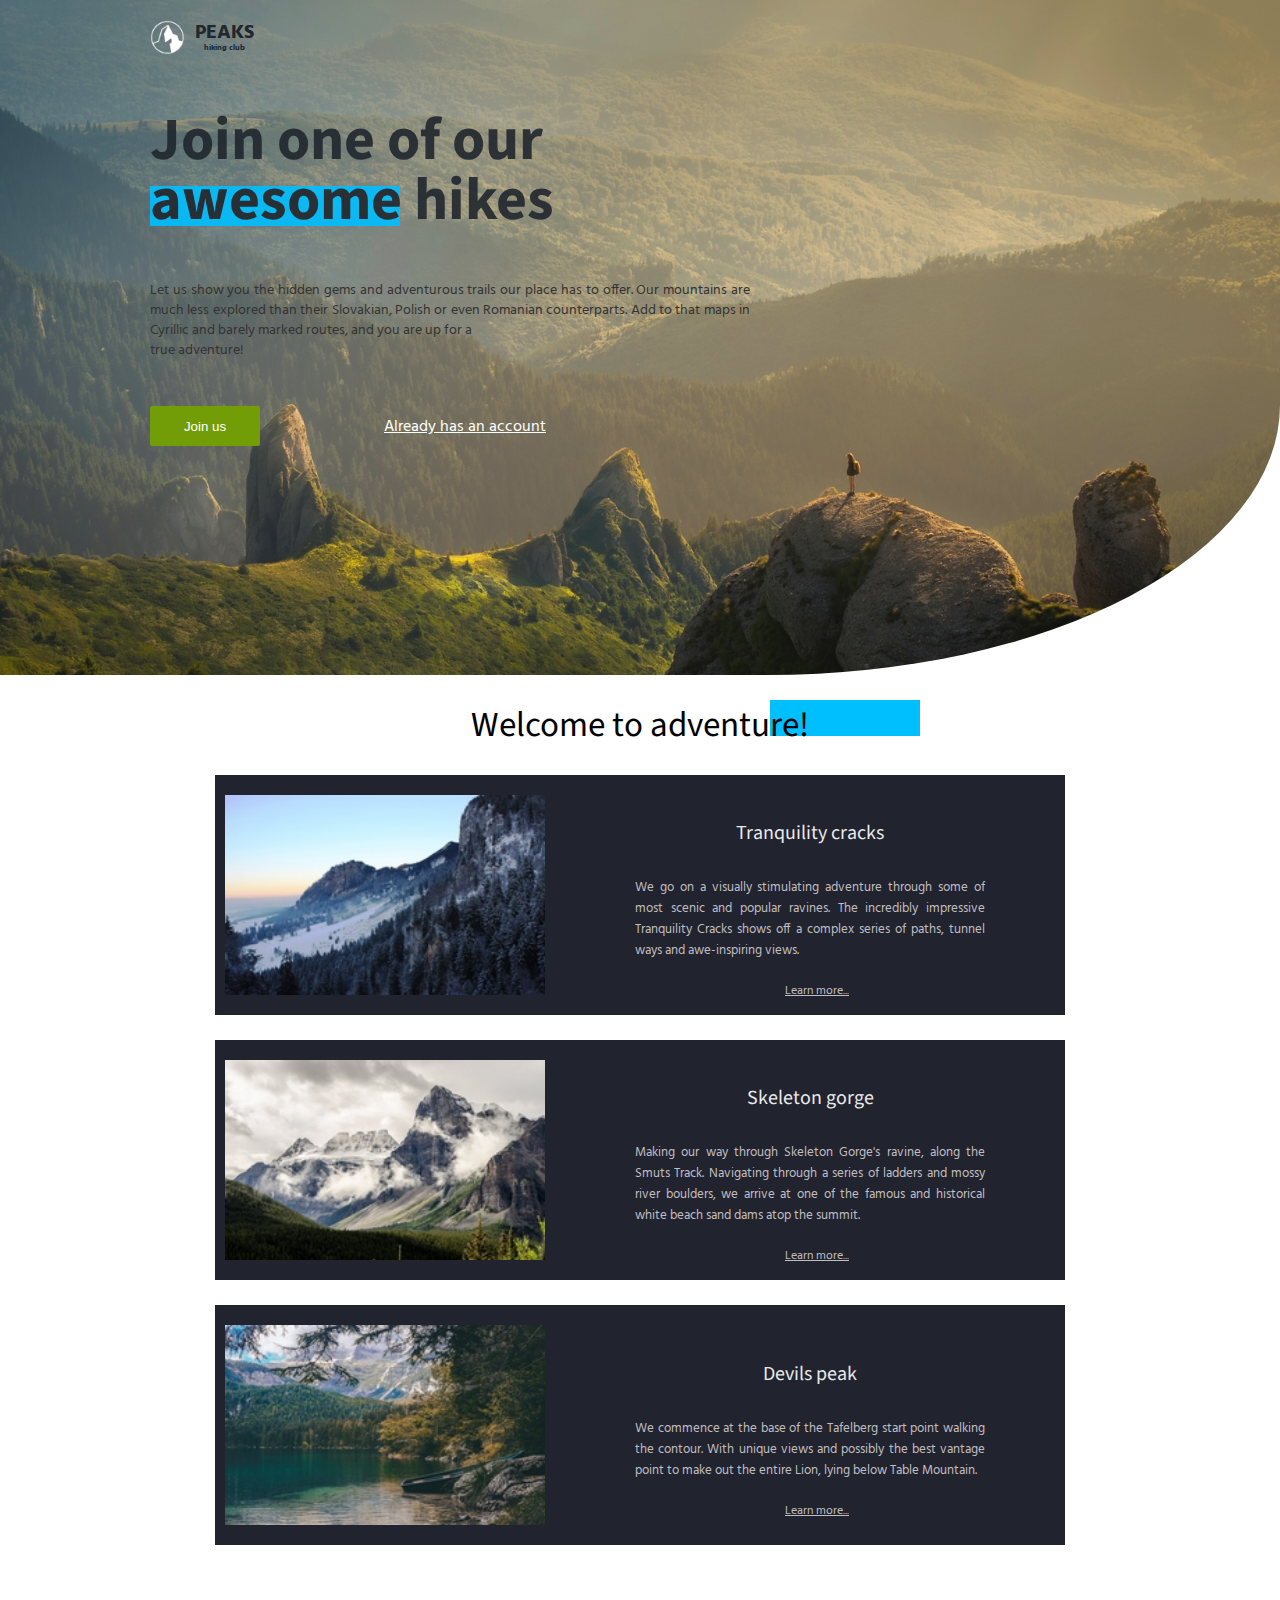
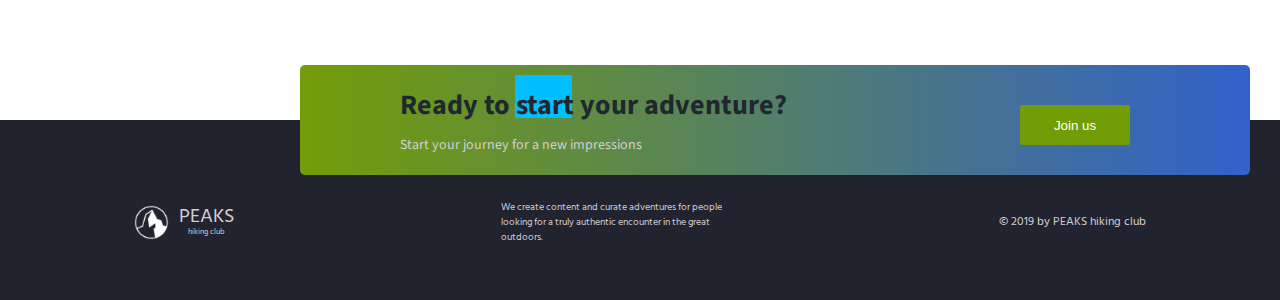
<file: FL12_HW3/homework/index.html>
<!DOCTYPE html>
<html lang="en">

<head>
    <meta charset="UTF-8" />
    <meta name="viewport" content="width=device-width, initial-scale=1.0" />
    <meta http-equiv="X-UA-Compatible" content="ie=edge" />
    <link href="https://fonts.googleapis.com/css?family=Hind:400,600%7CSource+Sans+Pro:400,600,700%7CFresca" rel="stylesheet" />
    <link rel="stylesheet" type="text/css" href="css/style1.css" />
    <!--<link rel="stylesheet" type="text/css" href="css/style2.css">-->
    <title>PEAKS hiking club</title>
</head>

<body>
    <header class="header">
        <div class="header-wrap">
            <div class="landing-logo">
                <img src="img/m-logo.png" alt="logo" />
                <p>PEAKS<span>hiking club</span></p>
            </div>
            <p class="header_heading">
                Join one of our awesome hikes
            </p>
            <p class="header_text">
                Let us show you the hidden gems and adventurous trails our place has to offer. Our mountains are much less explored than their Slovakian, Polish or even Romanian counterparts. Add to that maps in Cyrillic and barely marked routes, and you are up for a
                true adventure!
            </p>
            <div>
                <button class="header_button">Join us</button>
                <a href="#" class="login">Already has an account</a>
            </div>
        </div>
    </header>
    <main class="section">
        <p class="section_text">
            Welcome to adventure!
        </p>
        <div class="section_card_wrap">
            <div class="section_card">
                <img class="section_card_img" src="img/m-1.jpg" alt="experts" />
                <div class="section_card_right_container">
                    <p class="section_card_heading">
                        Tranquility cracks
                    </p>
                    <p class="section_card_text">
                        We go on a visually stimulating adventure through some of most scenic and popular ravines. The incredibly impressive Tranquility Cracks shows off a complex series of paths, tunnel ways and awe-inspiring views.
                    </p>
                    <a href="#" class="section_link">Learn more...</a>
                </div>
            </div>
            <div class="section_card">
                <img class="section_card_img" src="img/m-2.jpg" alt="content formats" />
                <div class="section_card_right_container">
                    <p class="section_card_heading">
                        Skeleton gorge
                    </p>
                    <p class="section_card_text">
                        Making our way through Skeleton Gorge's ravine, along the Smuts Track. Navigating through a series of ladders and mossy river boulders, we arrive at one of the famous and historical white beach sand dams atop the summit.
                    </p>
                    <a href="#" class="section_link">Learn more...</a>
                </div>
            </div>
            <div class="section_card">
                <img class="section_card_img" src="img/m-3.jpg" alt="certificate" />
                <div class="section_card_right_container">
                    <p class="section_card_heading">
                        Devils peak
                    </p>
                    <p class="section_card_text">
                        We commence at the base of the Tafelberg start point walking the contour. With unique views and possibly the best vantage point to make out the entire Lion, lying below Table Mountain.
                    </p>
                    <a href="#" class="section_link">Learn more...</a>
                </div>
            </div>
        </div>
        <div class="section_banner">
            <div class="section_banner_text_wrap">
                <p class="section_banner_heading">
                    Ready to start your adventure?
                </p>
                <p class="section_banner_text">
                    Start your journey for a new impressions
                </p>
            </div>
            <button class="section_banner_button">Join us</button>
        </div>
    </main>
    <footer class="footer">
        <div class="footer-wrap">
            <div class="footer_logo landing-logo">
                <img src="img/m-logo.png" alt="logo" />
                <p>PEAKS<span>hiking club</span></p>
            </div>
            <p class="footer_text">
                We create content and curate adventures for people looking for a truly authentic encounter in the great outdoors.
            </p>
            <span class="footer-cr">
          &copy; 2019 by PEAKS hiking club
        </span>
        </div>
    </footer>
</body>

</html>
</file>
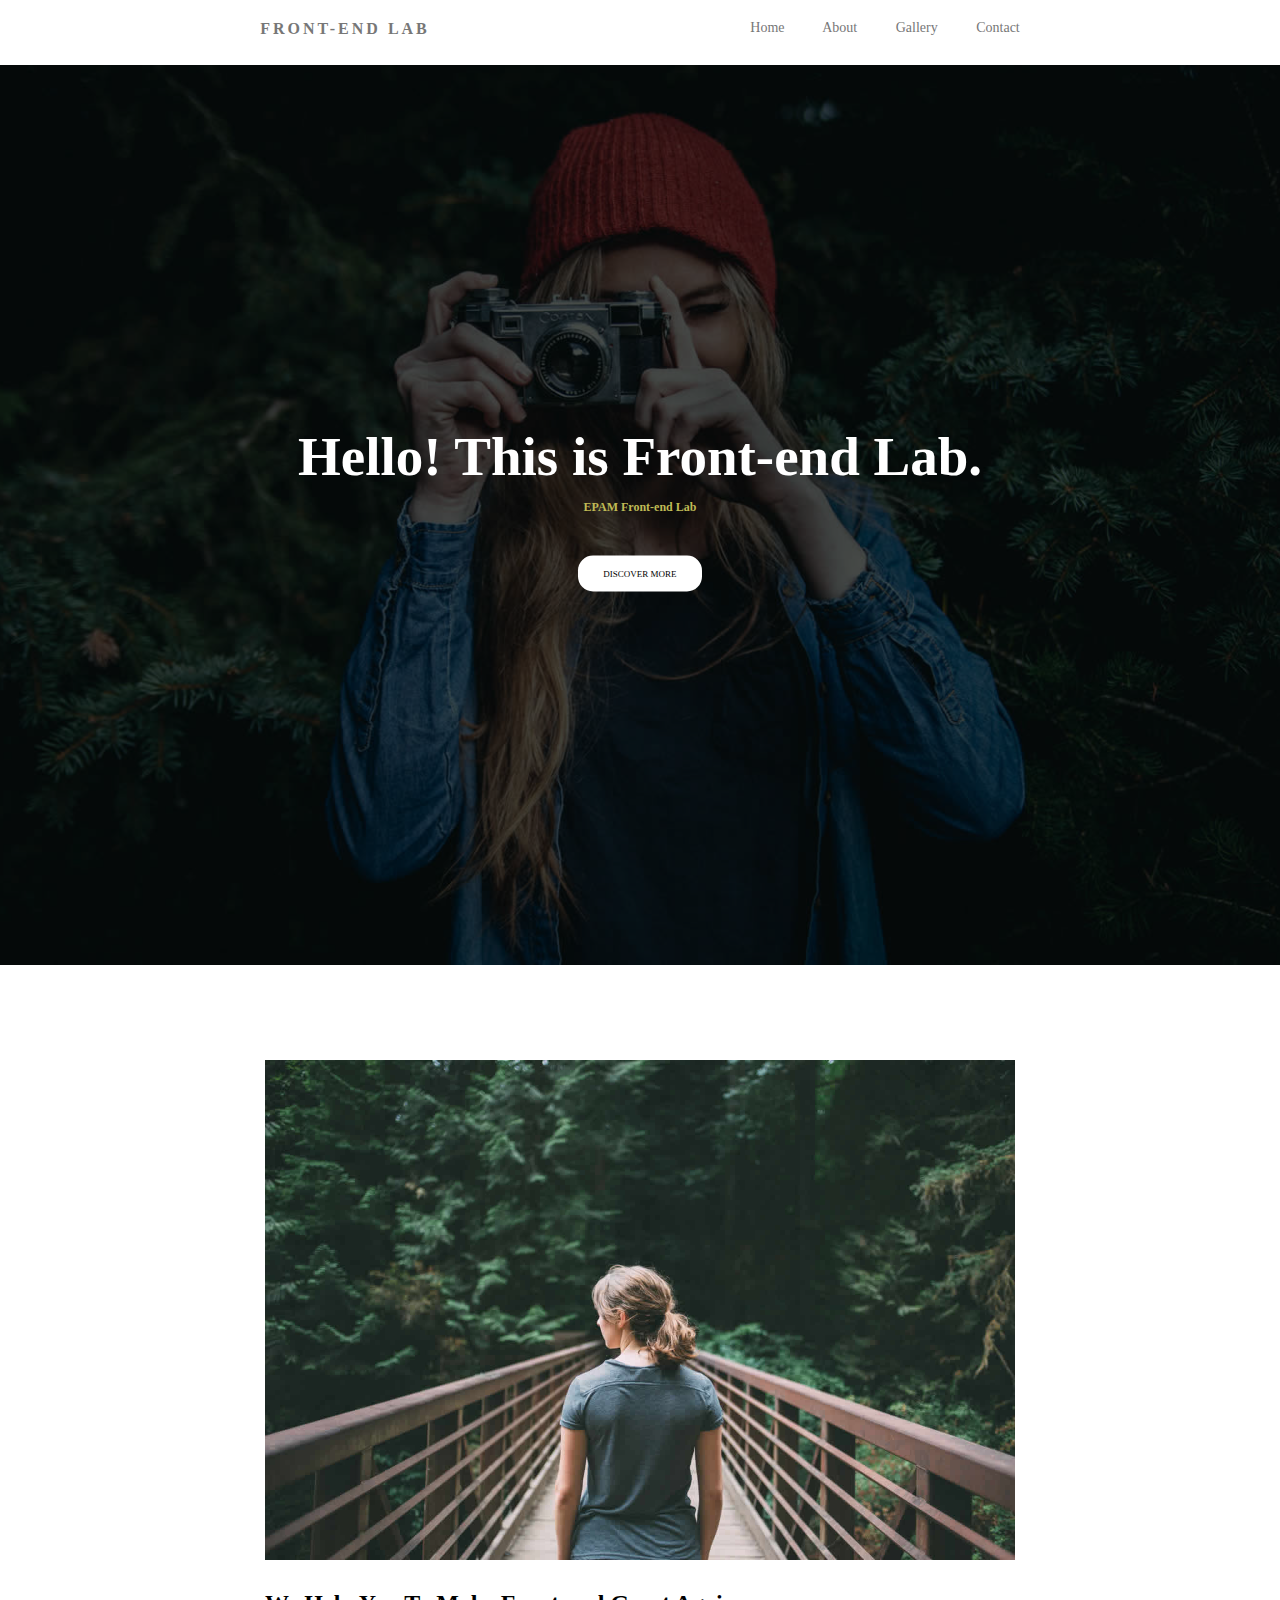
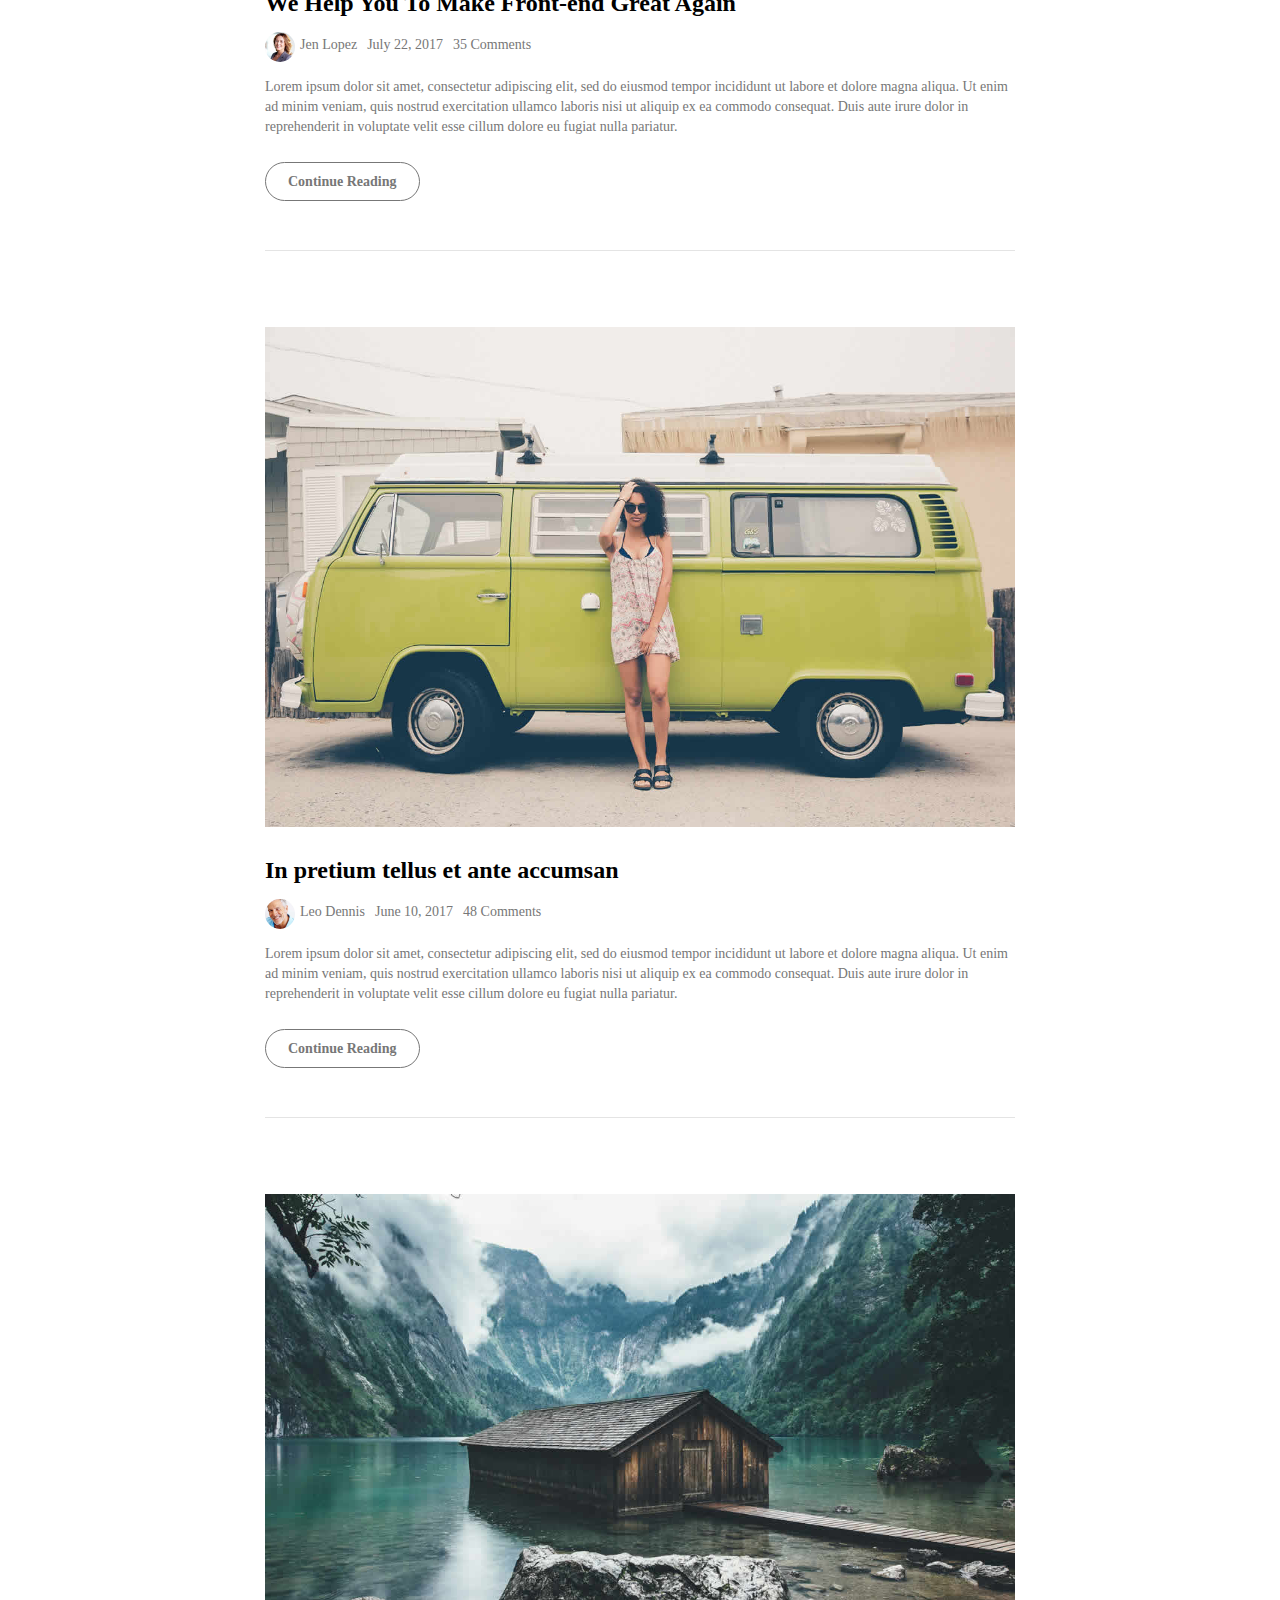
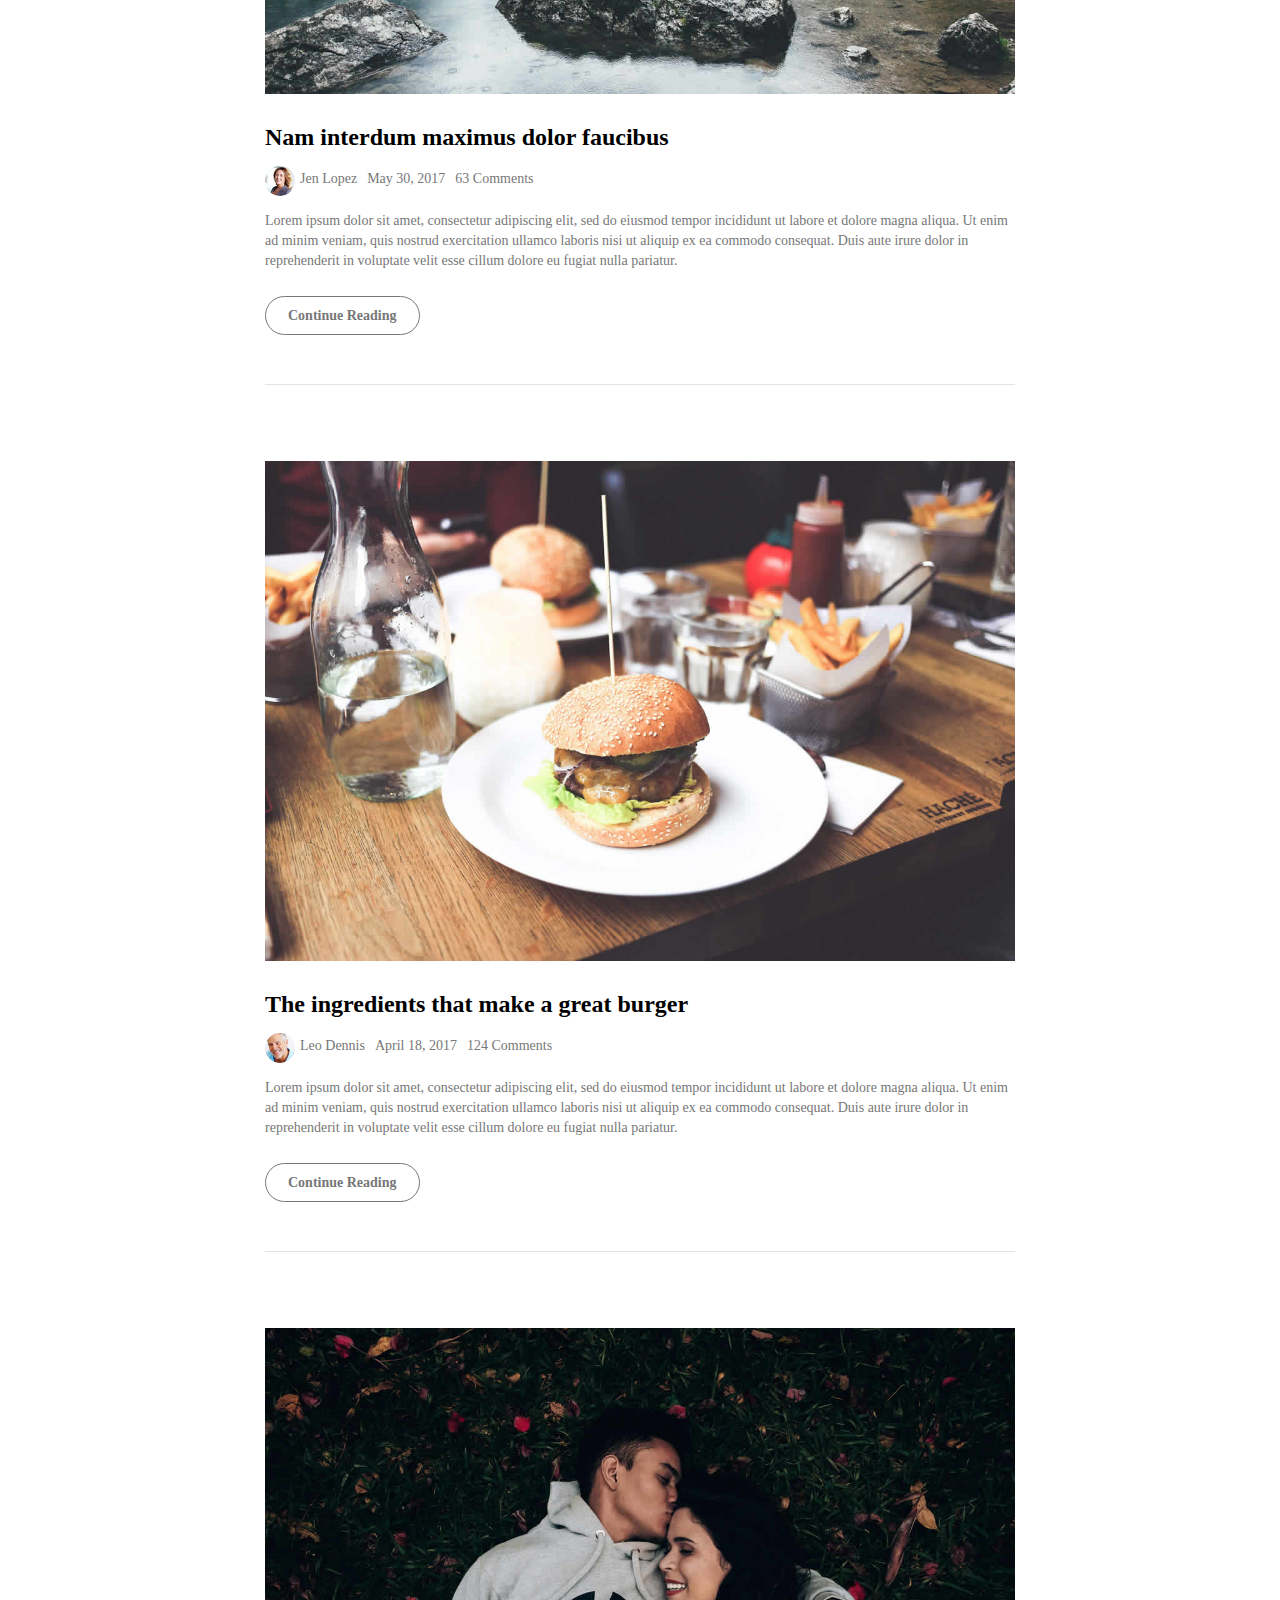
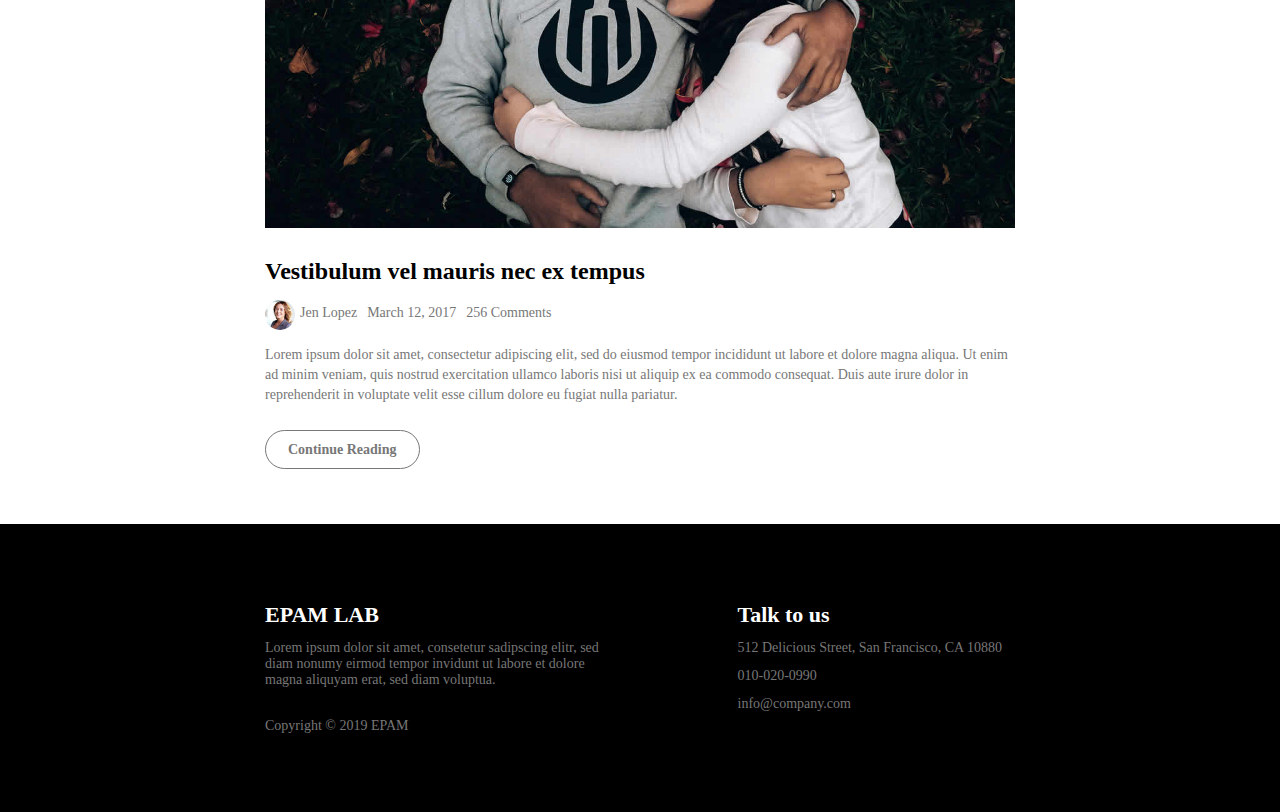
<file: FL12_HW4/homework/index.html>
<!DOCTYPE html>
<html lang="zxx">

<head>
    <meta charset="UTF-8" />
    <meta name="viewport" content="width=device-width, initial-scale=1.0" />
    <meta http-equiv="X-UA-Compatible" content="ie=edge" />
    <link rel="stylesheet" type="text/css" href="css/style.css" />
    <title>Front-end Lab</title>
</head>

<body>
    <header class="header">
        <div class="container">
            <div class="header_inner">
                <h3 class="header_company">Front-end Lab</h3>
                <nav class="nav">
                    <a href="#" class="nav_link">Home</a>
                    <a href="#" class="nav_link">About</a>
                    <a href="#" class="nav_link">Gallery</a>
                    <a href="#" class="nav_link">Contact</a>
                </nav>
            </div>
        </div>
    </header>
    <div class="intro">
        <div class="container">
            <div class="intro_content">
                <h1 class="intro_content-primary">Hello! This is Front-end Lab.</h1>
                <h6 class="intro_content-secondary">EPAM Front-end Lab</h6>
                <a href="#" class="btn">Discover More</a>
            </div>
        </div>
    </div>

    <section class="section">
        <div class="container">
            <div class="blog">
                <div class="blog_item">
                    <div>
                        <img class="blog_photo" src="img/blog-image1.jpg" alt="blog-image" />
                    </div>
                    <div class="blog_content">
                        <div class="blog_title">
                            <h2>We Help You To Make Front-end Great Again</h2>
                        </div>
                        <div class="blog_chat">
                            <img class="author" src="img/author-image1.jpg" alt="author" /><span class="author_name">Jen Lopez</span>
                            <span class="blog_date">July 22, 2017</span>
                            <span class="blog_comment">35 Comments</span>
                        </div>
                        <div class="blog_text">
                            <p>
                                Lorem ipsum dolor sit amet, consectetur adipiscing elit, sed do eiusmod tempor incididunt ut labore et dolore magna aliqua. Ut enim ad minim veniam, quis nostrud exercitation ullamco laboris nisi ut aliquip ex ea commodo consequat. Duis aute irure dolor
                                in reprehenderit in voluptate velit esse cillum dolore eu fugiat nulla pariatur.
                            </p>
                        </div>
                        <div>
                            <a href="#" class="blog_btn">Continue Reading</a>
                        </div>
                    </div>
                    <hr />
                </div>
            </div>
        </div>

        <div class="container">
            <div class="blog">
                <div class="blog_item">
                    <div>
                        <img class="blog_photo" src="img/blog-image2.jpg" alt="blog-image" />
                    </div>
                    <div class="blog_content">
                        <div class="blog_title">
                            <h2>In pretium tellus et ante accumsan</h2>
                        </div>
                        <div class="blog_chat">
                            <img class="author" src="img/author-image2.jpg" alt="author" /><span class="author_name">Leo Dennis</span>
                            <span class="blog_date">June 10, 2017</span>
                            <span class="blog_comment">48 Comments</span>
                        </div>
                        <div class="blog_text">
                            <p>
                                Lorem ipsum dolor sit amet, consectetur adipiscing elit, sed do eiusmod tempor incididunt ut labore et dolore magna aliqua. Ut enim ad minim veniam, quis nostrud exercitation ullamco laboris nisi ut aliquip ex ea commodo consequat. Duis aute irure dolor
                                in reprehenderit in voluptate velit esse cillum dolore eu fugiat nulla pariatur.
                            </p>
                        </div>
                        <div>
                            <a href="#" class="blog_btn">Continue Reading</a>
                        </div>
                    </div>
                    <hr />
                </div>
            </div>
        </div>

        <div class="container">
            <div class="blog">
                <div class="blog_item">
                    <div>
                        <img class="blog_photo" src="img/blog-image3.jpg" alt="blog-image" />
                    </div>
                    <div class="blog_content">
                        <div class="blog_title">
                            <h2>Nam interdum maximus dolor faucibus</h2>
                        </div>
                        <div class="blog_chat">
                            <img class="author" src="img/author-image1.jpg" alt="author" /><span class="author_name">Jen Lopez</span>
                            <span class="blog_date">May 30, 2017</span>
                            <span class="blog_comment">63 Comments</span>
                        </div>
                        <div class="blog_text">
                            <p>
                                Lorem ipsum dolor sit amet, consectetur adipiscing elit, sed do eiusmod tempor incididunt ut labore et dolore magna aliqua. Ut enim ad minim veniam, quis nostrud exercitation ullamco laboris nisi ut aliquip ex ea commodo consequat. Duis aute irure dolor
                                in reprehenderit in voluptate velit esse cillum dolore eu fugiat nulla pariatur.
                            </p>
                        </div>
                        <div>
                            <a href="#" class="blog_btn">Continue Reading</a>
                        </div>
                    </div>
                    <hr />
                </div>
            </div>
        </div>

        <div class="container">
            <div class="blog">
                <div class="blog_item">
                    <div>
                        <img class="blog_photo" src="img/blog-image4.jpg" alt="blog-image" />
                    </div>
                    <div class="blog_content">
                        <div class="blog_title">
                            <h2>The ingredients that make a great burger</h2>
                        </div>
                        <div class="blog_chat">
                            <img class="author" src="img/author-image2.jpg" alt="author" /><span class="author_name">Leo Dennis</span>
                            <span class="blog_date">April 18, 2017</span>
                            <span class="blog_comment">124 Comments</span>
                        </div>
                        <div class="blog_text">
                            <p>
                                Lorem ipsum dolor sit amet, consectetur adipiscing elit, sed do eiusmod tempor incididunt ut labore et dolore magna aliqua. Ut enim ad minim veniam, quis nostrud exercitation ullamco laboris nisi ut aliquip ex ea commodo consequat. Duis aute irure dolor
                                in reprehenderit in voluptate velit esse cillum dolore eu fugiat nulla pariatur.
                            </p>
                        </div>
                        <div>
                            <a href="#" class="blog_btn">Continue Reading</a>
                        </div>
                    </div>
                    <hr />
                </div>
            </div>
        </div>

        <div class="container">
            <div class="blog">
                <div class="blog_item">
                    <div>
                        <img class="blog_photo" src="img/blog-image5.jpg" alt="blog-image" />
                    </div>
                    <div class="blog_content">
                        <div class="blog_title">
                            <h2>Vestibulum vel mauris nec ex tempus</h2>
                        </div>
                        <div class="blog_chat">
                            <img class="author" src="img/author-image1.jpg" alt="author" /><span class="author_name">Jen Lopez</span>
                            <span class="blog_date">March 12, 2017</span>
                            <span class="blog_comment">256 Comments</span>
                        </div>
                        <div class="blog_text">
                            <p>
                                Lorem ipsum dolor sit amet, consectetur adipiscing elit, sed do eiusmod tempor incididunt ut labore et dolore magna aliqua. Ut enim ad minim veniam, quis nostrud exercitation ullamco laboris nisi ut aliquip ex ea commodo consequat. Duis aute irure dolor
                                in reprehenderit in voluptate velit esse cillum dolore eu fugiat nulla pariatur.
                            </p>
                        </div>
                        <div>
                            <a href="#" class="blog_btn">Continue Reading</a>
                        </div>
                    </div>
                </div>
            </div>
        </div>
    </section>
    <footer class="footer">
        <div class="footer_box">
            <div class="footer_content">
                <p class="footer_title">EPAM LAB</p>
                <p class="footer_info">
                    Lorem ipsum dolor sit amet, consetetur sadipscing elitr, sed diam nonumy eirmod tempor invidunt ut labore et dolore magna aliquyam erat, sed diam voluptua.
                </p>
                <p class="footer_info copyrightText">Copyright &copy; 2019 EPAM</p>
            </div>
            <div class="footer_content footer_content-contacts">
                <p class="footer_title">Talk to us</p>
                <p class="footer_info">
                    512 Delicious Street, San Francisco, CA 10880
                </p>
                <p class="footer_info">010-020-0990</p>
                <p class="footer_info">info@company.com</p>
            </div>
        </div>
    </footer>
</body>

</html>
</file>
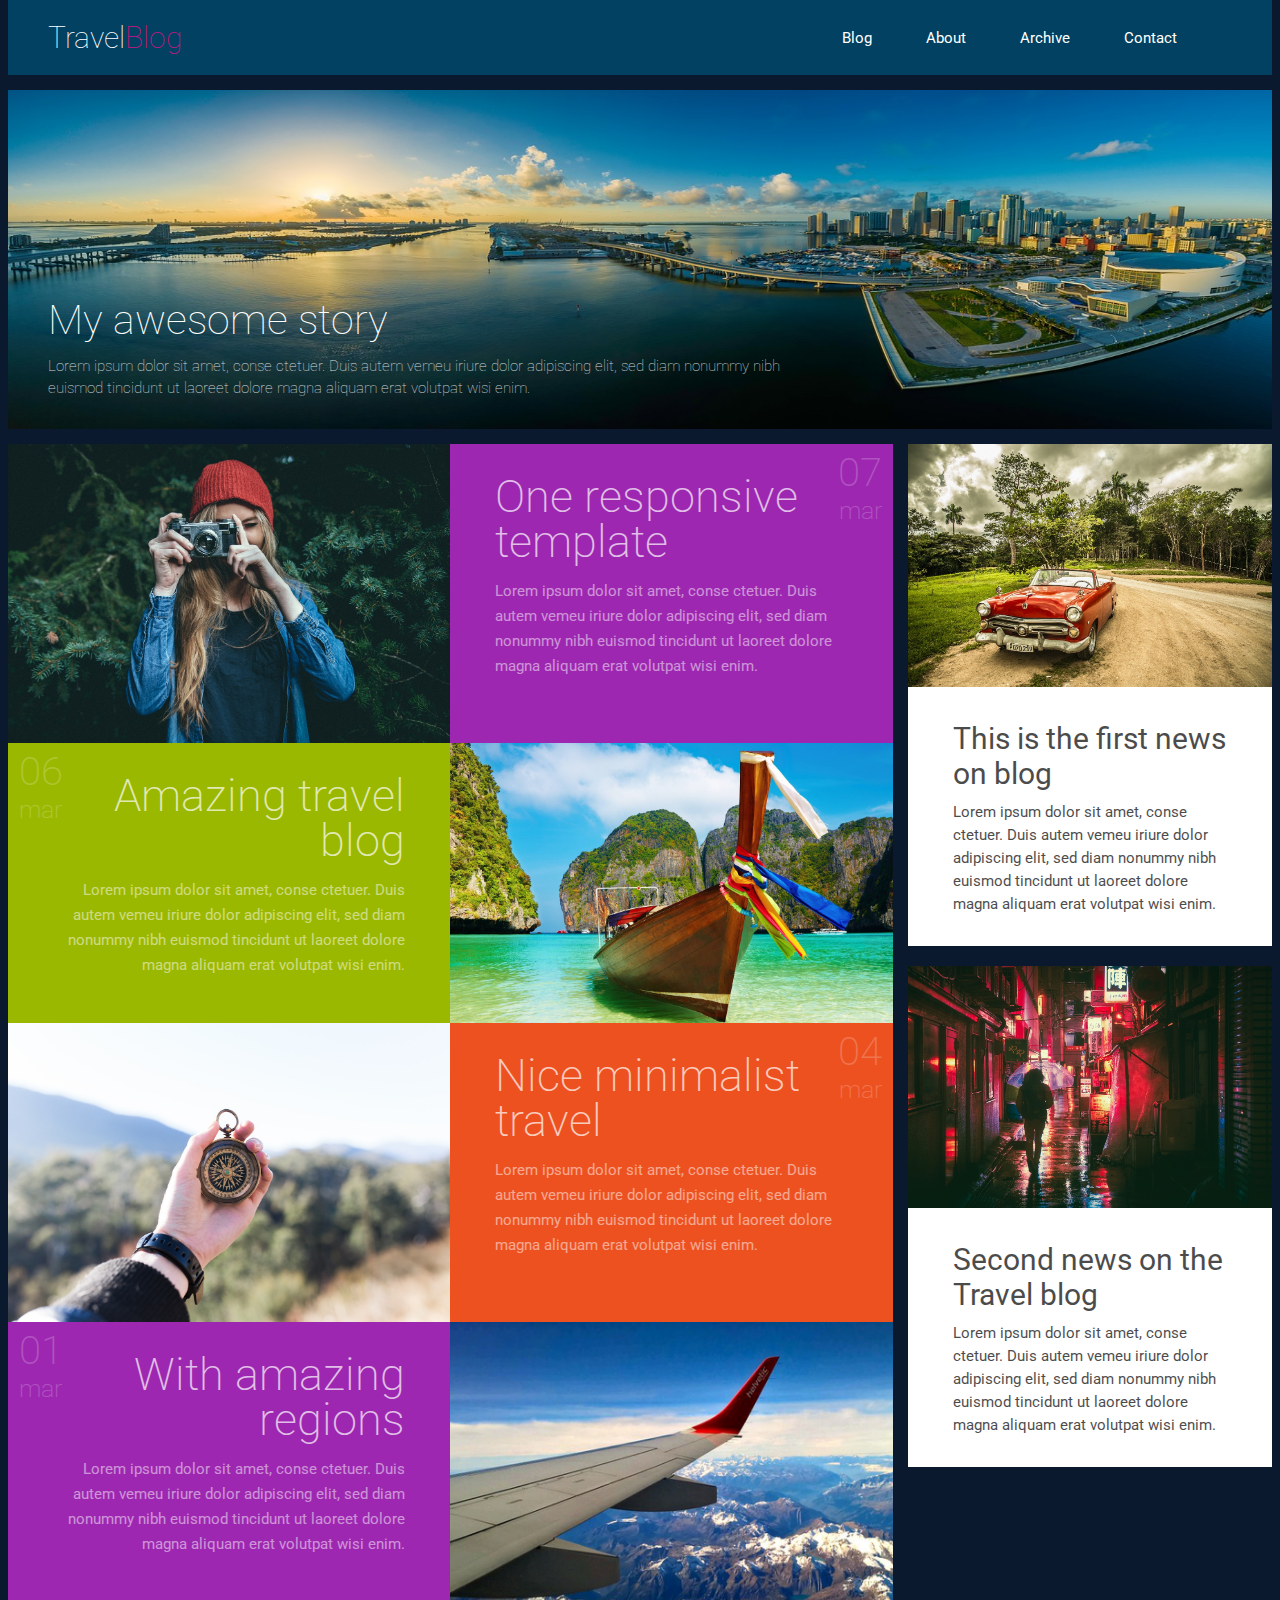
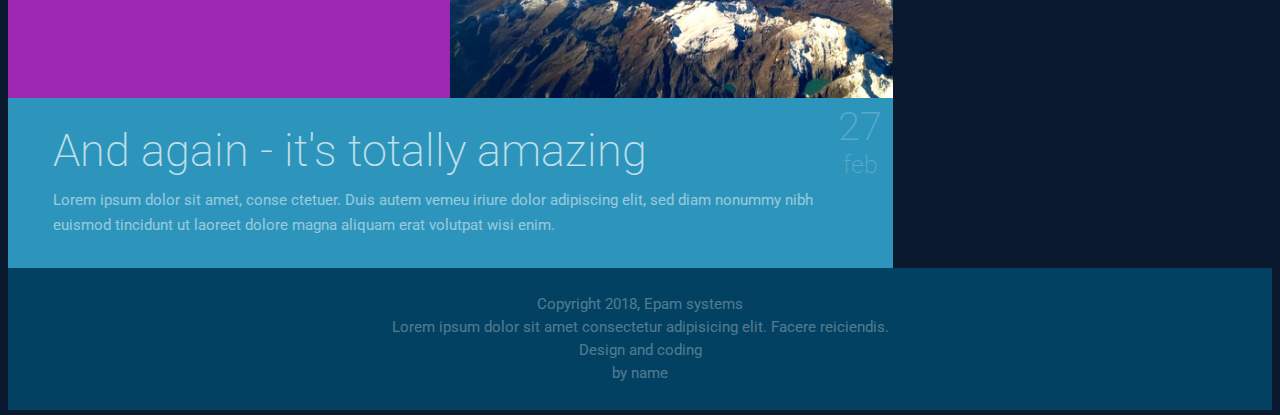
<file: FL12_HW5/homework/index.html>
<!DOCTYPE html>
<html lang="zxx">

<head>
    <meta charset="UTF-8">
    <meta name="viewport" content="width=device-width, initial-scale=1.0">
    <meta http-equiv="X-UA-Compatible" content="ie=edge">
    <link rel="stylesheet" href="css/styles.css">
    <link href='https://fonts.googleapis.com/css?family=Roboto:400,100,300,700&subset=latin,latin-ext' rel='stylesheet' type='text/css'>
    <title>Responsive</title>
</head>

<body>
    <div class="container">
        <header class="header">
            <div class="header_inner">
                <span class="gamburger"></span>
                <span class="gamburger"></span>
                <span class="gamburger"></span>

                <h3 class="header_logo">Travel<span class="header_logo-word">Blog</span></h3>
                <nav class="nav">
                    <a href="#" class="header_nav">Blog</a>
                    <a href="#" class="header_nav">About</a>
                    <a href="#" class="header_nav">Archive</a>
                    <a href="#" class="header_nav">Contact</a>
                </nav>

            </div>
            <div class="intro">
                <h1 class="intro_text-primary">My awesome story</h1>
                <p class="intro_text-secondary">Lorem ipsum dolor sit amet, conse ctetuer. Duis autem vemeu iriure dolor adipiscing elit, sed diam nonummy nibh euismod tincidunt ut laoreet dolore magna aliquam erat volutpat wisi enim.</p>
            </div>

        </header>

        <main class="main">
            <div class="section">
                <article class="post post-1">
                    <div class="post_image-box">
                        <img class="post_image" src="./img/post1.jpg" alt="post-image">
                    </div>
                    <div class="post_content">
                        <div class="post_header">
                            <h2 class="post_title">One responsive template</h2>
                            <div class="post_date">
                                <span class="post-day">07</span>
                                <span class="post-month">mar</span>
                            </div>
                        </div>
                        <p class="post_text">Lorem ipsum dolor sit amet, conse ctetuer. Duis autem vemeu iriure dolor adipiscing elit, sed diam nonummy nibh euismod tincidunt ut laoreet dolore magna aliquam erat volutpat wisi enim.</p>
                    </div>
                </article>
                <article class="post post-2">
                    <div class="post_image-box">
                        <img class="post_image" src="./img/post2.jpg" alt="post-image">
                    </div>
                    <div class="post_content">
                        <div class="post_header">
                            <h2 class="post_title">Amazing travel blog</h2>
                            <div class="post_date">
                                <span class="post-day">06</span>
                                <span class="post-month">mar</span>
                            </div>
                        </div>
                        <p class="post_text">Lorem ipsum dolor sit amet, conse ctetuer. Duis autem vemeu iriure dolor adipiscing elit, sed diam nonummy nibh euismod tincidunt ut laoreet dolore magna aliquam erat volutpat wisi enim.</p>
                    </div>
                </article>
                <article class="post post-3">
                    <div class="post_image-box">
                        <img class="post_image" src="./img/post3.jpg" alt="post-image">
                    </div>
                    <div class="post_content">
                        <div class="post_header">
                            <h2 class="post_title">Nice minimalist travel</h2>
                            <div class="post_date">
                                <span class="post-day">04</span>
                                <span class="post-month">mar</span>
                            </div>
                        </div>
                        <p class="post_text">Lorem ipsum dolor sit amet, conse ctetuer. Duis autem vemeu iriure dolor adipiscing elit, sed diam nonummy nibh euismod tincidunt ut laoreet dolore magna aliquam erat volutpat wisi enim.</p>
                    </div>
                </article>
                <article class="post post-4">
                    <div class="post_image-box">
                        <img class="post_image" src="./img/post4.jpg" alt="post-image">
                    </div>
                    <div class="post_content">
                        <div class="post_header">
                            <h2 class="post_title">With amazing regions</h2>
                            <div class="post_date">
                                <span class="post-day">01</span>
                                <span class="post-month">mar</span>
                            </div>
                        </div>
                        <p class="post_text">Lorem ipsum dolor sit amet, conse ctetuer. Duis autem vemeu iriure dolor adipiscing elit, sed diam nonummy nibh euismod tincidunt ut laoreet dolore magna aliquam erat volutpat wisi enim.</p>
                    </div>
                </article>
                <article class="post post-5">
                    <div class="post-last post_content">
                        <div class="post_header">
                            <h2 class="post_title">And again - it's totally amazing</h2>
                            <div class="post_date">
                                <span class="post-day">27</span>
                                <span class="post-month">feb</span>
                            </div>
                        </div>
                        <p class="post_text">Lorem ipsum dolor sit amet, conse ctetuer. Duis autem vemeu iriure dolor adipiscing elit, sed diam nonummy nibh euismod tincidunt ut laoreet dolore magna aliquam erat volutpat wisi enim.</p>
                    </div>
                </article>
            </div>

            <aside class="sidebar">

                <div class="blog blog-1">
                    <img class="photo-blog" src="img/news1.jpg" alt="photo-blog">
                    <div class="blog_content">
                        <h3 class="blog_title">This is the first news on blog</h3>
                        <p class="blog_text">Lorem ipsum dolor sit amet, conse ctetuer. Duis autem vemeu iriure dolor adipiscing elit, sed diam nonummy nibh euismod tincidunt ut laoreet dolore magna aliquam erat volutpat wisi enim.</p>
                    </div>
                </div>
                <div class="blog blog-2">
                    <img class="photo-blog" src="img/news2.jpg" alt="photo-blog">
                    <div class="blog_content">
                        <h3 class="blog_title">Second news on the Travel blog</h3>
                        <p class="blog_text">Lorem ipsum dolor sit amet, conse ctetuer. Duis autem vemeu iriure dolor adipiscing elit, sed diam nonummy nibh euismod tincidunt ut laoreet dolore magna aliquam erat volutpat wisi enim.</p>
                    </div>
                </div>
            </aside>
        </main>
        <footer class="footer">
            <div class="footer_text">

                <p>Copyright 2018, Epam systems</p>
                <p>Lorem ipsum dolor sit amet consectetur adipisicing elit. Facere reiciendis.</p>
                <p>Design and coding</p>
                <p>by name</p>
            </div>

        </footer>
    </div>
</body>

</html>
</file>
<file: FL12_HW4/homework/css/style.css>
*,
*:after,
*:before {
    padding: 0;
    margin: 0;
    box-sizing: border-box;
}

body,
.nav_link,
.blog_btn {
    color: #777;
}

hr {
    border: none;
    border-bottom: 1px solid #777;
    opacity: 0.2;
}

.container,
.header,
.intro:before,
.footer {
    width: 100%;
}

.container {
    min-width: 900px;
    margin: 0 auto;
    padding-bottom: 6px;
}

.header,
.btn,
.blog_btn {
    background-color: #ffffff;
}

.header {
    padding: 20px 0;
    position: fixed;
    top: 0;
    left: 0;
    right: 0;
    z-index: 1000;
}

.header_inner {
    display: flex;
    justify-content: space-around;
    padding: 0 100px;
}

.header_company {
    letter-spacing: 3px;
    text-transform: uppercase;
    font-size: 16px;
}

.nav,
.author_name,
.blog_date,
.blog_comment,
.blog_text,
.blog_btn,
.footer_info {
    font-size: 14px;
}

.nav {
    word-spacing: 35px;
}

.nav_link,
.btn,
.blog_btn {
    text-decoration: none;
}

.nav_link:hover {
    color: #bfba55;
}

.intro {
    background-image: url(../img/home-bg.jpg);
    background-size: cover;
    height: 100vh;
    background-position: top;
    position: relative;
    margin-bottom: 25px;
    margin-top: 65px;
}

.intro:before {
    content: "";
    position: absolute;
    height: 100%;
    top: 0;
    background: rgba(0, 0, 0, 0.7);
}

.intro_content {
    position: absolute;
    top: 50%;
    left: 50%;
    text-align: center;
    transform: translate(-50%, -50%);
    line-height: 50px;
}

.intro_content-primary {
    color: #ffffff;
    font-size: 55px;
    min-width: 900px;
}

.intro_content-secondary {
    color: #bfba55;
    font-size: 12px;
    padding-bottom: 15px;
}

.btn,
.blog_title {
    color: #000;
}

.btn {
    text-transform: uppercase;
    padding: 13px 25px;
    border-radius: 15px;
    font-size: 9px;
}

.blog {
    display: flex;
    justify-content: center;
}

.blog_item {
    width: 750px;
    padding-top: 70px;
}

.blog_photo {
    display: block;
    max-width: 100%;
    height: auto;
    padding-bottom: 30px;
}

.blog_content {
    margin-bottom: 60px;
}

.blog_title,
.blog_chat {
    padding-bottom: 15px;
}

.blog_chat {
    display: flex;
    flex-direction: row;
}

.author {
    width: 30px;
    height: 30px;
    border-radius: 55px;
}

.author_name,
.blog_date,
.blog_comment {
    padding: 5px;
}

.blog_text {
    line-height: 20px;
    padding-bottom: 35px;
}

.blog_btn {
    font-weight: bold;
    border: 1px solid #777;
    border-radius: 20px;
    padding: 11px 22px;
}

.footer {
    background-color: #000;
    display: flex;
    align-items: center;
    padding: 78px 0;
}

.footer_box {
    display: flex;
    justify-content: space-between;
    align-items: flex-start;
    width: 750px;
    margin: 0 auto;
}

.footer_content {
    width: 45%;
}

.footer_info {
    margin-top: 12px;
}

.footer_content-contacts {
    width: 37%;
}

.footer_title {
    color: #ffffff;
    font-size: 22px;
    font-weight: bold;
}

.copyrightText {
    margin-top: 30px;
}
</file>
<file: FL12_HW1/homework/style.css>
html,body,div,span,applet,object,iframe,h1,h2,h3,h4,h5,h6,p,blockquote,pre,a,abbr,acronym,address,big,cite,code,del,dfn,em,font,img,ins,kbd,q,s,samp,small,strike,strong,sub,sup,tt,var,b,u,i,center,dl,dt,dd,ol,ul,li,fieldset,form,label,legend,table,caption,tbody,tfoot,thead,tr,th,td{background:transparent;border:0;margin:0;padding:0;vertical-align:baseline}body{line-height:1}h1,h2,h3,h4,h5,h6{clear:both;font-weight:normal}ol,ul{list-style:none}blockquote{quotes:none}blockquote:before,blockquote:after{content:'';content:none}del{text-decoration:line-through}table{border-collapse:collapse;border-spacing:0}a img{border:0}#container{float:left;margin:0 -240px 0 0;width:100%}#primary,#secondary{float:right;overflow:hidden;width:220px}#secondary{clear:right}#footer{clear:both;width:100%}.one-column #content{margin:0 auto;width:640px}.single-attachment #content{margin:0 auto;width:900px}body,input,textarea,.page-title span,.pingback a.url{font-family:Georgia,"Bitstream Charter",serif}h3#comments-title,h3#reply-title,#access .menu,#access div.menu ul,#cancel-comment-reply-link,.form-allowed-tags,#site-info,#site-title,#wp-calendar,.comment-meta,.comment-body tr th,.comment-body thead th,.entry-content label,.entry-content tr th,.entry-content thead th,.entry-meta,.entry-title,.entry-utility,#respond label,.navigation,.page-title,.pingback p,.reply,.widget-title,.wp-caption-text{font-family:"Helvetica Neue",Arial,Helvetica,"Nimbus Sans L",sans-serif}input[type="submit"]{font-family:"Helvetica Neue",Arial,Helvetica,"Nimbus Sans L",sans-serif}pre{font-family:"Courier 10 Pitch",Courier,monospace}code{font-family:Monaco,Consolas,"Andale Mono","DejaVu Sans Mono",monospace}#access .menu-header,div.menu,#colophon,#branding,#main,#wrapper{margin:0 auto;width:940px}#wrapper{background:#fff;margin-top:20px;padding:0 20px}#footer-widget-area{overflow:hidden}#footer-widget-area .widget-area{float:left;margin-right:20px;width:220px}#footer-widget-area #fourth{margin-right:0}#site-info{float:left;font-size:14px;font-weight:bold;width:700px}#site-generator{float:right;width:220px}body{background:#f1f1f1}body,input,textarea{color:#666;font-size:12px;line-height:18px}hr{background-color:#e7e7e7;border:0;clear:both;height:1px;margin-bottom:18px}p{margin-bottom:18px}ul{list-style:square;margin:0 0 18px 1.5em}ol{list-style:decimal;margin:0 0 18px 1.5em}ol ol{list-style:upper-alpha}ol ol ol{list-style:lower-roman}ol ol ol ol{list-style:lower-alpha}ul ul,ol ol,ul ol,ol ul{margin-bottom:0}dl{margin:0 0 24px 0}dt{font-weight:bold}dd{margin-bottom:18px}strong{font-weight:bold}cite,em,i{font-style:italic}big{font-size:131.25%}ins{background:#ffc;text-decoration:none}blockquote{font-style:italic;padding:0 3em}blockquote cite,blockquote em,blockquote i{font-style:normal}pre{background:#f7f7f7;color:#222;line-height:18px;margin-bottom:18px;overflow:auto;padding:1.5em}abbr,acronym{cursor:help}sup,sub{height:0;line-height:1;position:relative;vertical-align:baseline}sup{bottom:1ex}sub{top:.5ex}small{font-size:smaller}input{margin-bottom:10px}input[type="text"],input[type="password"],input[type="email"],input[type="url"],input[type="number"],textarea{background:#f9f9f9;border:1px solid #ccc;box-shadow:inset 1px 1px 1px rgba(0,0,0,0.1);-moz-box-shadow:inset 1px 1px 1px rgba(0,0,0,0.1);-webkit-box-shadow:inset 1px 1px 1px rgba(0,0,0,0.1);padding:2px}a:link{color:#06c}a:visited{color:#743399}a:active,a:hover{color:#ff4b33}.screen-reader-text{clip:rect(1px,1px,1px,1px);overflow:hidden;position:absolute !important;height:1px;width:1px}#header{padding:30px 0 0 0}#site-title{float:left;font-size:30px;line-height:36px;margin:0 0 18px 0;width:700px}#site-title a{color:#000;font-weight:bold;text-decoration:none}#site-description{color:#000;clear:right;float:right;font-style:italic;margin:15px 0 18px 0;opacity:.65;width:220px}#branding img{border-top:4px solid #000;border-bottom:1px solid #000;display:block;float:left}#access{background:#000;display:block;float:left;margin:0 auto;width:940px}#access .menu-header,div.menu{font-size:13px;margin-left:12px;width:928px}#access .menu-header ul,div.menu ul{list-style:none;margin:0}#access .menu-header li,div.menu li{float:left;position:relative}#access a{color:#aaa;display:block;line-height:38px;padding:0 10px;text-decoration:none}#access ul ul{box-shadow:0 3px 3px rgba(0,0,0,0.2);-moz-box-shadow:0 3px 3px rgba(0,0,0,0.2);-webkit-box-shadow:0 3px 3px rgba(0,0,0,0.2);display:none;position:absolute;top:38px;left:0;float:left;width:180px;z-index:99999}#access ul ul li{min-width:180px}#access ul ul ul{left:100%;top:0}#access ul ul a{background:#333;line-height:1em;padding:10px;width:160px;height:auto}#access li:hover>a,#access ul ul:hover>a{background:#333;color:#fff}#access ul li:hover>ul{display:block}#access ul li.current_page_item>a,#access ul li.current_page_ancestor>a,#access ul li.current-menu-ancestor>a,#access ul li.current-menu-item>a,#access ul li.current-menu-parent>a{color:#fff}* html #access ul li.current_page_item a,* html #access ul li.current_page_ancestor a,* html #access ul li.current-menu-ancestor a,* html #access ul li.current-menu-item a,* html #access ul li.current-menu-parent a,* html #access ul li a:hover{color:#fff}#main{clear:both;overflow:hidden;padding:40px 0 0 0}#content{margin-bottom:36px}#content,#content input,#content textarea{color:#333;font-size:16px;line-height:24px}#content p,#content ul,#content ol,#content dd,#content pre,#content hr{margin-bottom:24px}#content ul ul,#content ol ol,#content ul ol,#content ol ul{margin-bottom:0}#content pre,#content kbd,#content tt,#content var{font-size:15px;line-height:21px}#content code{font-size:13px}#content dt,#content th{color:#000}#content h1,#content h2,#content h3,#content h4,#content h5,#content h6{color:#000;line-height:1.5em;margin:0 0 20px 0}#content table{border:1px solid #e7e7e7;margin:0 -1px 24px 0;text-align:left;width:100%}#content tr th,#content thead th{color:#777;font-size:12px;font-weight:bold;line-height:18px;padding:9px 24px;border-right:1px solid #e7e7e7}#content tr td{border-top:1px solid #e7e7e7;padding:6px 24px;border-right:1px solid #e7e7e7}#content tr.odd td{background:#f2f7fc}.hentry{margin:0 0 48px 0}.home .sticky{background:#f2f7fc;border-top:4px solid #000;margin-left:-20px;margin-right:-20px;padding:18px 20px}.single .hentry{margin:0 0 36px 0}.page-title{color:#000;font-size:14px;font-weight:bold;margin:0 0 36px 0}.page-title span{color:#333;font-size:16px;font-style:italic;font-weight:normal}.page-title a:link,.page-title a:visited{color:#777;text-decoration:none}.page-title a:active,.page-title a:hover{color:#ff4b33}#content .entry-title{color:#000;font-size:21px;font-weight:bold;line-height:1.3em;margin-bottom:0}.entry-title a:link,.entry-title a:visited{color:#000;text-decoration:none}.entry-title a:active,.entry-title a:hover{color:#ff4b33}.entry-meta{color:#777;font-size:12px}.entry-meta abbr,.entry-utility abbr{border:0}.entry-meta abbr:hover,.entry-utility abbr:hover{border-bottom:1px dotted #666}.single-author .by-author{position:absolute !important;clip:rect(1px 1px 1px 1px);clip:rect(1px,1px,1px,1px)}.entry-content,.entry-summary{clear:both;padding:12px 0 0 0}.entry-content .more-link{white-space:nowrap}#content .entry-summary p:last-child{margin-bottom:12px}.entry-content fieldset{border:1px solid #e7e7e7;margin:0 0 24px 0;padding:24px}.entry-content fieldset legend{background:#fff;color:#000;font-weight:bold;padding:0 24px}.entry-content input{margin:0 0 24px 0}.entry-content input.file,.entry-content input.button{margin-right:24px}.entry-content label{color:#777;font-size:12px}.entry-content select{margin:0 0 24px 0}.entry-content sup,.entry-content sub{font-size:10px}.entry-content blockquote.left{float:left;margin-left:0;margin-right:24px;text-align:right;width:33%}.entry-content blockquote.right{float:right;margin-left:24px;margin-right:0;text-align:left;width:33%}.page-link{clear:both;color:#000;font-weight:bold;line-height:48px;word-spacing:.5em}.page-link a:link,.page-link a:visited{background:#f1f1f1;color:#333;font-weight:normal;padding:.5em .75em;text-decoration:none}.home .sticky .page-link a{background:#d9e8f7}.page-link a:active,.page-link a:hover{color:#ff4b33}body.page .edit-link{clear:both;display:block}#entry-author-info{background:#f2f7fc;border-top:4px solid #000;clear:both;font-size:14px;line-height:20px;margin:24px 0;overflow:hidden;padding:18px 20px}#entry-author-info #author-avatar{background:#fff;border:1px solid #e7e7e7;float:left;height:60px;margin:0 -104px 0 0;padding:11px}#entry-author-info #author-description{float:left;margin:0 0 0 104px}#entry-author-info h2{color:#000;font-size:100%;font-weight:bold;margin-bottom:0}.entry-utility{clear:both;color:#777;font-size:12px;line-height:18px}.entry-meta a,.entry-utility a{color:#777}.entry-meta a:hover,.entry-utility a:hover{color:#ff4b33}#content .video-player{padding:0}.format-standard .wp-video,.format-standard .wp-audio-shortcode,.format-audio .wp-audio-shortcode,.format-standard .video-player{margin-bottom:24px}.home #content .format-aside p,.home #content .category-asides p{font-size:14px;line-height:20px;margin-bottom:10px;margin-top:0}.format-gallery .size-thumbnail img,.category-gallery .size-thumbnail img{border:10px solid #f1f1f1;margin-bottom:0}.format-gallery .gallery-thumb,.category-gallery .gallery-thumb{float:left;margin-right:20px;margin-top:-4px}.home #content .format-gallery .entry-utility,.home #content .category-gallery .entry-utility{padding-top:4px}.attachment .entry-content .entry-caption{font-size:140%;margin-top:24px}.attachment .entry-content .nav-previous a:before{content:'\2190\00a0'}.attachment .entry-content .nav-next a:after{content:'\00a0\2192'}#content img.size-auto,#content img.size-full,#content img.size-large,#content img.size-medium,#content .entry-attachment img,#content .widget-container img{max-width:100%;height:auto}#ie8 #content img.size-auto,#ie8 #content img.size-full,#ie8 #content img.size-large,#ie8 #content img.size-medium,#ie8 #content .entry-attachment img{width:auto}.alignleft,img.alignleft{display:inline;float:left;margin-right:24px;margin-top:4px}.alignright,img.alignright{display:inline;float:right;margin-left:24px;margin-top:4px}.aligncenter,img.aligncenter{clear:both;display:block;margin-left:auto;margin-right:auto}img.alignleft,img.alignright,img.aligncenter{margin-bottom:12px}.wp-caption{background:#f1f1f1;line-height:18px;margin-bottom:20px;max-width:100%;padding:4px;text-align:center}.wp-caption img{margin:5px 5px 0;max-width:622px}.wp-caption p.wp-caption-text{color:#777;font-size:12px;margin:5px}.wp-smiley{margin:0}.gallery{margin:0 auto 18px}.gallery .gallery-item{float:left;margin-top:0;text-align:center}.gallery-columns-1 .gallery-item{width:100%}.gallery-columns-2 .gallery-item{width:50%}.gallery-columns-3 .gallery-item{width:33%}.gallery-columns-4 .gallery-item{width:25%}.gallery-columns-5 .gallery-item{width:20%}.gallery-columns-6 .gallery-item{width:16%}.gallery-columns-7 .gallery-item{width:14%}.gallery-columns-8 .gallery-item{width:12%}.gallery-columns-9 .gallery-item{width:11%}.gallery-columns-1 img{max-width:620px}.gallery-columns-2 img{max-width:288px}.gallery-columns-3 img{max-width:177px}.gallery-columns-4 img{max-width:122px}.gallery-columns-5 img{max-width:88px}.gallery-columns-6 img{max-width:66px}.gallery-columns-7 img{max-width:50px}.gallery-columns-8 img{max-width:39px}.gallery-columns-9 img{max-width:29px}.gallery-item img{height:auto}.gallery-columns-2 .attachment-medium{max-width:92%;height:auto}.gallery-columns-4 .attachment-thumbnail{max-width:84%;height:auto}.gallery .gallery-caption{color:#777;font-size:12px;margin:0 0 12px}.gallery dl{margin:0}.gallery img{border:10px solid #f1f1f1}.gallery br+br{display:none}#content .entry-attachment img{display:block;margin:0 auto}.navigation{color:#777;font-size:12px;line-height:18px;overflow:hidden}.navigation a:link,.navigation a:visited{color:#777;text-decoration:none}.navigation a:active,.navigation a:hover{color:#ff4b33}.nav-previous{float:left;width:50%}.nav-next{float:right;text-align:right;width:50%}#nav-above{margin:0 0 18px 0}#nav-above{display:none}.paged #nav-above,.single #nav-above{display:block}#nav-below{margin:-18px 0 0 0}#comments{clear:both}#comments .navigation{padding:0 0 18px 0}h3#comments-title,h3#reply-title{color:#000;font-size:20px;font-weight:bold;margin-bottom:0}h3#comments-title{padding:24px 0}.commentlist{list-style:none;margin:0}.commentlist li.comment{border-bottom:1px solid #e7e7e7;line-height:24px;margin:0 0 24px 0;padding:0 0 0 56px;position:relative}.commentlist li:last-child{border-bottom:0;margin-bottom:0}#comments .comment-body ul,#comments .comment-body ol{margin-bottom:18px}#comments .comment-body p:last-child{margin-bottom:6px}#comments .comment-body blockquote p:last-child{margin-bottom:24px}.commentlist ol{list-style:decimal}.commentlist .avatar{position:absolute;top:4px;left:0}.comment-author cite{color:#000;font-style:normal;font-weight:bold}.comment-author .says{font-style:italic}.comment-meta{font-size:12px;margin:0 0 18px 0}.comment-meta a:link,.comment-meta a:visited{color:#777;text-decoration:none}.comment-meta a:active,.comment-meta a:hover{color:#ff4b33}.commentlist .bypostauthor>div{background:#f2f7fc;border-top:4px solid #000;margin-bottom:10px;padding:10px 0 0 20px}.reply{font-size:12px;padding:0 0 24px 0}.reply a,a.comment-edit-link{color:#777}.reply a:hover,a.comment-edit-link:hover{color:#ff4b33}.commentlist .children{list-style:none;margin:0}.commentlist .children li{border:0;margin:0}.nopassword,.nocomments{display:none}#comments .pingback{border-bottom:1px solid #e7e7e7;margin-bottom:18px;padding-bottom:18px}.commentlist li.comment+li.pingback{margin-top:-6px}#comments .pingback p{color:#777;display:block;font-size:12px;line-height:18px;margin:0}#comments .pingback .url{font-size:13px;font-style:italic}input[type="submit"]{color:#333}form{text-align:right}input{width:200px}#respond{border-top:1px solid #e7e7e7;margin:24px 0;overflow:hidden;position:relative}#respond p{margin:0}#respond .comment-notes{margin-bottom:1em}.form-allowed-tags{line-height:1em}.children #respond{margin:0 48px 0 0}h3#reply-title{margin:18px 0}#comments-list #respond{margin:0 0 18px 0}#comments-list ul #respond{margin:0}#cancel-comment-reply-link{font-size:12px;font-weight:normal;line-height:18px}#respond .required{color:#ff4b33;font-weight:bold}#respond label{color:#777;font-size:12px}#respond input{margin:0 0 9px;width:98%}#respond textarea{width:98%}#respond .form-allowed-tags{color:#777;font-size:12px;line-height:18px}#respond .form-allowed-tags code{font-size:11px}#respond .form-submit{margin:12px 0}#respond .form-submit input{font-size:14px;width:auto}.widget-area ul{list-style:none;margin-left:0}.widget-area ul ul{list-style:square;margin-left:1.3em}.widget-area select{max-width:100%}.widget_search #s{width:60%}.widget_search label{display:none}.widget-container{word-wrap:break-word;-webkit-hyphens:auto;-moz-hyphens:auto;hyphens:auto;margin:0 0 18px 0}.widget-container .wp-caption img{margin:auto}.widget-container.widget_image .wp-caption{width:auto}.widget-container.widget_image .wp-caption img{margin-left:-8px}.widget-title{color:#222;font-size:14px;font-weight:bold}.widget-area a:link,.widget-area a:visited{text-decoration:none}.widget-area a:active,.widget-area a:hover{text-decoration:underline}.widget-area .entry-meta{font-size:11px}#wp_tag_cloud div{line-height:1.6em}#wp-calendar{width:100%}#wp-calendar caption{color:#222;font-size:14px;font-weight:bold;padding-bottom:4px;text-align:left}#wp-calendar thead{font-size:11px}#wp-calendar tbody{color:#aaa}#wp-calendar tbody td{background:#f5f5f5;border:1px solid #fff;padding:3px 0 2px;text-align:center}#wp-calendar tbody .pad{background:0}#wp-calendar tfoot #next{text-align:right}.widget_rss a.rsswidget{color:#000}.widget_rss a.rsswidget:hover{color:#ff4b33}.widget_rss .widget-title img{width:11px;height:11px}#main .widget-area ul{margin-left:0;padding:0 20px 0 0}#main .widget-area ul ul{border:0;margin-left:1.3em;padding:0}#main .widget-container.music-player ul{margin:0}#footer{margin-bottom:20px}#colophon{border-top:4px solid #000;margin-top:-4px;overflow:hidden;padding:18px 0}#site-info{font-weight:bold}#site-info a{color:#000;text-decoration:none}#site-generator{font-style:italic;position:relative}#site-generator a{background:url(images/wordpress.png) center left no-repeat;color:#666;display:inline-block;line-height:16px;padding-left:20px;text-decoration:none}#site-generator a:hover{text-decoration:underline}img#wpstats{display:block;margin:0 auto 10px}pre{-webkit-text-size-adjust:140%}code{-webkit-text-size-adjust:160%}#access,.entry-meta,.entry-utility,.navigation,.widget-area{-webkit-text-size-adjust:120%}#site-description{-webkit-text-size-adjust:none}@media print{body{background:none !important}#wrapper{clear:both !important;display:block !important;float:none !important;position:relative !important}#header{border-bottom:2pt solid #000;padding-bottom:18pt}#colophon{border-top:2pt solid #000}#site-title,#site-description{float:none;line-height:1.4em;margin:0;padding:0}#site-title{font-size:13pt}.entry-content{font-size:14pt;line-height:1.6em}.entry-title{font-size:21pt}#access,#branding img,#respond,.comment-edit-link,.edit-link,.navigation,.page-link,.widget-area{display:none !important}#container,#header,#footer{margin:0;width:100%}#content,.one-column #content{margin:24pt 0 0;width:100%}.wp-caption p{font-size:11pt}#site-info,#site-generator{float:none;width:auto}#colophon{width:auto}img#wpstats{display:none}#site-generator a{margin:0;padding:0}#entry-author-info{border:1px solid #e7e7e7}#main{display:inline}.home .sticky{border:0}}img{width:140px;vertical-align:middle;display:block;margin:0 auto;margin-left:calc(50% - 50px);margin-bottom:20px}nav>a{padding:10px;color:#0279c1}nav>a b:hover{color:#00527a}nav>a:visited{color:#0279c1}article{padding-left:10px}footer{margin-top:20px;padding:40px 20px;text-align:center;background:#3333}
</file>
<file: FL12_HW11/homework/material-icons/material-icons.css>
@font-face {
  font-family: 'Material Icons';
  font-style: normal;
  font-weight: 400;
  src: url(MaterialIcons-Regular.eot); /* For IE6-8 */
  src: local('Material Icons'),
       local('MaterialIcons-Regular'),
       url(MaterialIcons-Regular.woff2) format('woff2'),
       url(MaterialIcons-Regular.woff) format('woff'),
       url(MaterialIcons-Regular.ttf) format('truetype');
}

.material-icons {
  font-family: 'Material Icons';
  font-weight: normal;
  font-style: normal;
  font-size: 24px;  /* Preferred icon size */
  display: inline-block;
  line-height: 1;
  text-transform: none;
  letter-spacing: normal;
  word-wrap: normal;
  white-space: nowrap;
  direction: ltr;

  /* Support for all WebKit browsers. */
  -webkit-font-smoothing: antialiased;
  /* Support for Safari and Chrome. */
  text-rendering: optimizeLegibility;

  /* Support for Firefox. */
  -moz-osx-font-smoothing: grayscale;

  /* Support for IE. */
  font-feature-settings: 'liga';
}
</file>
<file: FL12_HW11/homework/styles.css>
.hide {
    display: none;
}

.show {
    display: block;
}

ul {
    list-style: none;
}

.material-icons {
    color: yellow;
}

.liFile i {
    color: lightgray;
}

.select:hover {
    background-color: rgb(236, 235, 235);
}

.select {
    display: flex;
    align-items: center;
    cursor: pointer;
}

.circle {
    position: absolute;
    background-color: rgba(243, 97, 97, 0.466);
    width: 22px;
    height: 22px;
    pointer-events: none;
    border-radius: 50%;
}
</file>
<file: FL12_HW2/homework/css/general.css>
/* 

please don't edit this styles

*/

h2.tm-section-title {
    color: lightskyblue;
}

a:focus {
    color: #666;
    outline: 0
}

ul {
    padding: 0;
    margin: 0
}

body {
    background-color: #f5f5f5;
    color: #000;
    font-family: 'Open Sans', Helvetica, Arial, sans-serif;
    font-size: 16px;
    font-weight: 300;
    padding-top: 30px;
    overflow-x: hidden
}

section:before {
    position: absolute;
    z-index: 1
}

.box,
.tm-content-box,
.tm-main-nav {
    background-color: #fff
}

.tm-sidebar {
    z-index: 10;
    position: fixed;
    left: 0;
    right: 0;
    top: 0;
    width: 100%;
}

.tm-sidebar ul{
    margin: 0px;
    display: flex;
}

.tm-main-nav {
    font-size: 1.5em;
    text-align: center
}

.tm-nav-item {
    list-style: none;
    width: 100%;
}

.tm-nav-item-link {
    border: 1px solid transparent;
    color: #666;
    display: block;
    padding: 10px;
    width: 100%;
    -webkit-transition: all .3s ease;
    transition: all .3s ease
}

.carousel-indicators li,
.tm-banner-inner {
    border: 1px solid lightgrey
}


.tm-nav-item-link.active,
.tm-nav-item-link:hover {
    color: #666;
    text-decoration: none;
}

.tm-nav-item-link:focus {
    text-decoration: none
}

.tm-banner-text,
.tm-banner-title,
.tm-section-title {
    color: #666;
    font-weight: 300;
    margin: 0
}

.tm-section-title {
    margin-bottom: 20px
}

.tm-section-title-box {
    margin-bottom: 0
}

.tm-banner-title {
    font-size: 3.3em;
    letter-spacing: 2px;
    text-transform: uppercase
}

.tm-main-content {
    padding-top: 70px;
}

.tm-content-box {
    overflow: hidden;
    margin-bottom: 30px
}

.padding-medium {
    padding: 40px
}

.tm-banner {
    padding: 30px
}

.tm-banner-inner {
    padding: 30px 0;
    height: 100%;
    text-align: center;
    display: flex;
    -webkit-box-orient: vertical;
    -webkit-box-direction: normal;
    -webkit-flex-direction: column;
    -ms-flex-direction: column;
    flex-direction: column;
    -webkit-box-align: center;
    -webkit-align-items: center;
    -ms-flex-align: center;
    align-items: center;
    -webkit-box-pack: center;
    -webkit-justify-content: center;
    -ms-flex-pack: center;
    justify-content: center
}

.tm-banner-inner img{
    width: 120px;
}

.tm-banner-text {
    font-size: 1.4em
}

.boxes,
.tm-box-bg-title {
    display: -webkit-box;
    display: -webkit-flex;
    display: -ms-flexbox
}

/*.flex-item {*/
    /*-webkit-box-flex: 0 1 auto;*/
    /*-webkit-flex: 0 1 auto;*/
    /*-ms-flex: 0 1 auto;*/
    /*flex: 0 1 auto*/
/*}*/

.section-description {
    line-height: 1.8;
    margin-bottom: 25px
}

.section-description:last-child {
    margin-bottom: 0
}

.tm-team-description-container {
    max-width: 500px
}

.tm-team-info {
    display: flex
}

.box {
    list-style: none;
    width: 33.3333%;
    height: auto;
}

.box-bg {
    position: relative
}

.box-img {
    width: 100%;
}

.tm-box-bg-title {
    position: absolute;
    top: 0;
    right: 0;
    bottom: 0;
    left: 0;
    display: flex;
    -webkit-box-align: center;
    -webkit-align-items: center;
    -ms-flex-align: center;
    align-items: center;
    -webkit-box-pack: center;
    -webkit-justify-content: center;
    -ms-flex-pack: center;
    justify-content: center
}

.boxes {
    display: flex;
    -webkit-flex-wrap: wrap;
    -ms-flex-wrap: wrap;
    flex-wrap: wrap
}

.gallery-container a {
    cursor: -webkit-zoom-in;
    cursor: zoom-in
}

.carousel {
    position: relative;
    height: auto;
    padding: 50px 50px 80px;
    text-align: center
}

.carousel-indicators {
    bottom: 30px
}

.carousel-content {
    color: #000;
    display: -webkit-box;
    display: -webkit-flex;
    display: -ms-flexbox;
    display: flex;
    -webkit-box-align: center;
    -webkit-align-items: center;
    -ms-flex-align: center;
    align-items: center
}

.carousel-indicators .active {
    background-color: lightgrey
}

.contact-form {
    overflow: hidden
}

.form-control {
    border-radius: 0;
    font-size: 1em
}

.form-control:focus {
    border-color: lightgrey;
    box-shadow: inset 0 1px 1px rgba(0, 0, 0, .075), 0 0 8px rgba(153, 153, 153, .45)
}

.form-group {
    margin-bottom: 20px
}

.form-group-2-col-left {
    padding-left: 0;
    padding-right: 5px
}

.form-group-2-col-right {
    padding-right: 0;
    padding-left: 5px
}

.mandatory-field:after {
    position: absolute;
    top: 0;
    right: 7px
}

.carousel-inner>.carousel-item>a>img, .carousel-inner>.carousel-item>img, .img-contact-us {
    width: 100%;
}

.tm-footer {
    color: #666;
    padding-bottom: 15px
}
</file>
<file: FL12_HW2/homework/css/style.css>
h2 {
    text-align: center;
    color: lightskyblue;
}

section {
    position: relative;
}

section:before {
    content: "";
    position: absolute;
    border: 20px solid transparent;
    border-left: 20px solid lightskyblue;
    border-top: 20px solid lightskyblue;
}

.btn {
    text-align: center;
    background-color: white;
    color: lightskyblue;
    border: 1px solid lightskyblue;
    border-radius: 3px;
    width: 100px;
    height: 50px;
    float: right;
}

.btn:hover {
    background-color: white;
    color: lightskyblue;
    border-color: lightskyblue;
}

.flex-2-col {
    display: flex;
}

.padding-medium {
    display: flex;
    flex-direction: column;
    justify-content: center;
}

.padding-medium ol li {
    list-style: lower-alpha;
}

.padding-medium ol li:hover:before {
    content: ">";
    font-weight: bold;
}

.tm-nav-item-link:hover {
    background-color: lightskyblue;
    color: white;
}

.tm-banner {
    border: 25px solid lightskyblue;
    padding: 0;
    border-image: linear-gradient(to right, lightskyblue, burlywood 100%) 1;
}

.tm-banner-inner {
    border: none;
}

.tm-banner-text {
    text-shadow: 5px 5px 3px #333;
    animation: moveInRight 4s ease-out;
}

@keyframes moveInRight {
    0% {
        opacity: 0;
        transform: translateX(200px);
    }
    100% {
        opacity: 1;
        transform: translate(0);
    }
}

.tm-section-description {
    text-indent: 25px;
    line-height: 30px;
}

.tm-section-title-box:hover {
    background-color: lightgrey;
    color: lightskyblue;
    cursor: pointer;
}

.blocks .tm-section-description:nth-child(2),
.blocks .tm-section-title {
    align-self: flex-start;
}

.blocks .tm-section-description:last-child {
    letter-spacing: 5px;
    word-spacing: 10px;
    font-style: italic;
}

.carousel-description {
    text-align: center;
}

.box p::first-letter {
    font-weight: bold;
}

#contact .tm-section-title {
    align-self: flex-start;
}

#contact_name,
#contact_email,
#contact_subject {
    border-bottom: 1px solid lightskyblue;
}

#contact_message {
    border: 1px solid lightskyblue;
    background: url("../img/email-icon.png") no-repeat right 10px bottom 10px;
    background-size: 30px;
}

#contact_name:focus,
#contact_email:focus {
    background-color: lightskyblue;
}

.tm-main-nav,
section,
.tm-content-header {
    box-shadow: 2px 1px 10px 1px rgba(61, 55, 61, 0.7);
}

.box-work {
    padding: 10px;
}

.box-work:nth-child(2n+1) h2 {
    color: white;
}

.box-work:nth-child(2n+1) {
    background-color: lightskyblue;
    color: white;
}

.tm-content-box .text {
    position: relative;
}

.tm-content-box .text:after {
    content: "New";
    color: red;
    position: absolute;
    bottom: 8px;
    font-weight: bold;
    font-size: 8px;
}

@media print {
    #about,
    #contact,
    .tm-sidebar,
    .tm-team-img,
    .boxes,
    .img-fluid,
    .carousel-indicators,
    section:before,
    .text:after {
        display: none;
    }
    #about {
        margin: 0;
    }
    .tm-main-content,
    section,
    .padding-medium,
    .carousel {
        padding: 0;
    }
    section:before,
    .text:after {
        content: "";
    }
    .padding-medium ol {
        width: 50%;
        margin: 0 auto;
        padding: 0;
    }
    .padding-medium ol li {
        list-style: none;
    }
    .padding-medium ol li:nth-child(2n+1) {
        text-align: right;
    }
    .tm-team-description-container {
        max-width: 600px;
    }
    .tm-main-content,
    .tm-content-box {
        width: 600px;
    }
    .tm-banner {
        border: 1px solid silver;
        border-image: none;
    }
    .tm-banner-text {
        animation: none;
    }
    .tm-content-box {
        margin: 0;
    }
    .tm-section-description {
        text-indent: 10px;
        text-align: center;
        line-height: 25px;
    }
    .blocks .tm-section-title {
        align-self: center;
    }
    .tm-section-title {
        margin: 20px 0 10px;
        font-weight: 500;
        text-transform: uppercase;
    }
    .tm-footer {
        padding: 0;
    }
}
</file>
<file: FL12_HW3/homework/css/style1.css>
.header_heading:before, .section_banner_heading:before {
  content: "";
  position: absolute;
  background-color: #00BFFF;
  z-index: -1; }

.header-wrap .landing-logo p, .footer_logo p {
  display: flex;
  flex-direction: column;
  text-align: center;
  font-size: 20px; }

.header-wrap .landing-logo, .section_card, .footer-wrap {
  display: flex;
  flex-direction: row; }

*,
*::after,
*::before {
  margin: 0;
  padding: 0;
  box-sizing: inherit; }

body {
  box-sizing: border-box;
  font-family: "Hind", sans-serif;
  color: #000;
  background-color: #fff; }

.header {
  height: 75vh;
  background-image: linear-gradient(to right bottom, rgba(180, 199, 176, 0.1), rgba(83, 90, 88, 0.1)), url(../img/m-h-day.jpg);
  background-size: cover;
  background-position: center;
  border-bottom-right-radius: 40%; }
  .header-wrap {
    margin-left: 150px; }
    .header-wrap .landing-logo {
      padding-top: 20px;
      line-height: 15px; }
      .header-wrap .landing-logo img {
        width: 35px;
        height: 35px; }
      .header-wrap .landing-logo p {
        padding-left: 10px;
        font-weight: bold;
        padding-top: 6px;
        color: #20272E; }
        .header-wrap .landing-logo p span {
          font-size: 8px; }
  .header_heading {
    font-weight: bold;
    font-size: 60px;
    padding-top: 55px;
    width: 430px;
    position: relative;
    font-family: "Source Sans Pro", sans-serif;
    line-height: 60px;
    color: #20272E;
    opacity: 0.9; }
    .header_heading:before {
      width: 250px;
      height: 40px;
      top: 130px; }
  .header_text {
    padding-top: 30px;
    margin-bottom: 45px;
    text-align: justify;
    font-size: 14px;
    width: 600px;
    color: #333;
    line-height: 20px;
    white-space: pre-line; }
  .header_button {
    background-color: #739D07;
    border: none;
    color: #fff;
    width: 110px;
    height: 40px;
    border-radius: 2px; }
  .header .login {
    color: #fff;
    padding-left: 120px; }

.section {
  padding: 25px 0 150px; }
  .section_text {
    text-align: center;
    font-size: 35px;
    font-family: "Source Sans Pro", sans-serif;
    position: relative; }
    .section_text:before {
      content: "";
      background-color: #00BFFF;
      width: 150px;
      height: 36px;
      z-index: -1;
      position: absolute;
      left: 770px; }
  .section_banner {
    background: linear-gradient(to right, #739D07, #3261CB);
    font-family: "Source Sans Pro", sans-serif;
    width: 950px;
    height: 110px;
    border-radius: 5px;
    position: absolute;
    left: 300px;
    z-index: 2;
    margin-top: 95px; }
    .section_banner_heading {
      font-weight: bold;
      font-size: 28px;
      position: relative;
      color: #20272E; }
      .section_banner_heading:before {
        width: 57px;
        height: 43px;
        left: 115px;
        bottom: 2px; }
    .section_banner_text {
      font-size: 14px;
      padding-top: 10px;
      color: #D3CED1; }
      .section_banner_text_wrap {
        margin: 25px 0 0 100px;
        line-height: 30px;
        position: relative; }
    .section_banner_button {
      position: absolute;
      bottom: 30px;
      right: 120px;
      background-color: #739D07;
      border: none;
      color: #fff;
      width: 110px;
      height: 40px;
      border-radius: 2px; }
  .section_card {
    align-items: center;
    background-color: #21232F;
    padding: 10px;
    margin: 25px;
    height: 240px; }
    .section_card_wrap {
      max-width: 900px;
      margin: 0 auto; }
    .section_card_img {
      height: 200px;
      width: 350px; }
    .section_card_text {
      font-size: 13px;
      padding-bottom: 20px;
      color: #D3CED1;
      text-align: justify;
      width: 350px; }
    .section_card_heading {
      font-size: 20px;
      font-family: "Source Sans Pro", sans-serif;
      text-align: center;
      padding: 30px 0 30px 0; }
    .section_card_right_container {
      color: #fff;
      padding: 0 70px 0 90px;
      opacity: 0.9;
      font-size: 12px; }
      .section_card_right_container .section_link {
        color: #D3CED1;
        padding-left: 150px; }

.footer {
  background-color: #21232F;
  height: 180px; }
  .footer-wrap {
    justify-content: space-around;
    padding-top: 80px;
    align-items: center;
    font-size: 10px;
    line-height: 15px;
    color: #D3CED1; }
  .footer_logo {
    display: flex; }
    .footer_logo img {
      width: 35px;
      height: 35px; }
    .footer_logo p {
      line-height: 15px;
      padding: 5px 0 0 10px; }
      .footer_logo p span {
        font-size: 8px; }
  .footer_text {
    width: 230px; }
  .footer .footer-cr {
    font-size: 12px; }
</file>
<file: FL12_HW3/homework/css/style2.css>
.header_heading:before, .section_banner_heading:before {
  content: "";
  position: absolute;
  background-color: #FF4500;
  z-index: -1; }

.header-wrap .landing-logo p, .footer_logo p {
  display: flex;
  flex-direction: column;
  text-align: center;
  font-size: 20px; }

.header-wrap .landing-logo, .section_card, .footer-wrap {
  display: flex;
  flex-direction: row; }

*,
*::after,
*::before {
  margin: 0;
  padding: 0;
  box-sizing: inherit; }

body {
  box-sizing: border-box;
  font-family: "Fresca", sans-serif;
  color: #fff;
  background-color: #21232F; }

.header {
  height: 75vh;
  background-image: linear-gradient(to right bottom, rgba(68, 62, 62, 0.1), rgba(61, 26, 33, 0.1)), url(../img/m-h-night.jpg);
  background-size: cover;
  background-position: center;
  border-bottom-right-radius: 40%; }
  .header-wrap {
    margin-left: 150px; }
    .header-wrap .landing-logo {
      padding-top: 20px;
      line-height: 15px; }
      .header-wrap .landing-logo img {
        width: 35px;
        height: 35px; }
      .header-wrap .landing-logo p {
        padding-left: 10px;
        font-weight: bold;
        padding-top: 6px;
        color: #fff; }
        .header-wrap .landing-logo p span {
          font-size: 8px; }
  .header_heading {
    font-weight: bold;
    font-size: 60px;
    padding-top: 55px;
    width: 430px;
    position: relative;
    font-family: "Source Sans Pro", sans-serif;
    line-height: 60px;
    color: #fff;
    opacity: 0.9; }
    .header_heading:before {
      width: 250px;
      height: 40px;
      top: 130px; }
  .header_text {
    padding-top: 30px;
    margin-bottom: 45px;
    text-align: justify;
    font-size: 14px;
    width: 600px;
    color: #E7E2E2;
    line-height: 20px;
    white-space: pre-line; }
  .header_button {
    background-color: #D5BF0D;
    border: none;
    color: #fff;
    width: 110px;
    height: 40px;
    border-radius: 2px; }
  .header .login {
    color: #fff;
    padding-left: 120px; }

.section {
  padding: 25px 0 150px; }
  .section_text {
    text-align: center;
    font-size: 35px;
    font-family: "Source Sans Pro", sans-serif;
    position: relative; }
    .section_text:before {
      content: "";
      background-color: #FF4500;
      width: 150px;
      height: 36px;
      z-index: -1;
      position: absolute;
      left: 770px; }
  .section_banner {
    background: linear-gradient(to right, #D5BF0D, #993A49);
    font-family: "Source Sans Pro", sans-serif;
    width: 950px;
    height: 110px;
    border-radius: 5px;
    position: absolute;
    left: 300px;
    z-index: 2;
    margin-top: 95px; }
    .section_banner_heading {
      font-weight: bold;
      font-size: 28px;
      position: relative;
      color: #fff; }
      .section_banner_heading:before {
        width: 57px;
        height: 43px;
        left: 115px;
        bottom: 2px; }
    .section_banner_text {
      font-size: 14px;
      padding-top: 10px;
      color: #D3CED1; }
      .section_banner_text_wrap {
        margin: 25px 0 0 100px;
        line-height: 30px;
        position: relative; }
    .section_banner_button {
      position: absolute;
      bottom: 30px;
      right: 120px;
      background-color: #D5BF0D;
      border: none;
      color: #fff;
      width: 110px;
      height: 40px;
      border-radius: 2px; }
  .section_card {
    align-items: center;
    background-color: #3C3F50;
    padding: 10px;
    margin: 25px;
    height: 240px; }
    .section_card_wrap {
      max-width: 900px;
      margin: 0 auto; }
    .section_card_img {
      height: 200px;
      width: 350px; }
    .section_card_text {
      font-size: 13px;
      padding-bottom: 20px;
      color: #D3CED1;
      text-align: justify;
      width: 350px; }
    .section_card_heading {
      font-size: 20px;
      font-family: "Source Sans Pro", sans-serif;
      text-align: center;
      padding: 30px 0 30px 0; }
    .section_card_right_container {
      color: #fff;
      padding: 0 70px 0 90px;
      opacity: 0.9;
      font-size: 12px; }
      .section_card_right_container .section_link {
        color: #D3CED1;
        padding-left: 150px; }

.footer {
  background-color: #3C3F50;
  height: 180px; }
  .footer-wrap {
    justify-content: space-around;
    padding-top: 80px;
    align-items: center;
    font-size: 10px;
    line-height: 15px;
    color: #D3CED1; }
  .footer_logo {
    display: flex; }
    .footer_logo img {
      width: 35px;
      height: 35px; }
    .footer_logo p {
      line-height: 15px;
      padding: 5px 0 0 10px; }
      .footer_logo p span {
        font-size: 8px; }
  .footer_text {
    width: 230px; }
  .footer .footer-cr {
    font-size: 12px; }
</file>
<file: FL12_HW5/homework/css/styles.css>
/*:root {
    --bg-color--dark: #0b192f;
    --bg-color--header: #024161;
    --link: #fff;
    --link--hover: #1f52a4;
    --bg-footer-color: #024161
}*/

body {
    font-family: roboto;
}

.post-1 {
    background: #9d27b0;
}

.post-2 {
    background: #9bb800;
}

.post-3 {
    background: #ed5120;
}

.post-4 {
    background: #9d27b0;
}

.post-5 {
    background: #2d95bb;
}

*,
*:before,
*:after {
    padding: 0;
    margin: 0;
    box-sizing: border-box;
}

body {
    background-color: #0b192f;
    font-size: 15px;
}

.container {
    max-width: 480px;
    width: 100%;
    padding: 0 8px;
    margin: 0 auto;
}

.header_inner {
    background-color: #024161;
    display: flex;
    flex-direction: column;
    align-items: center;
    padding: 20px 0;
}

.gamburger {
    border-bottom: 2px solid #fff;
    width: 25px;
    display: block;
    height: 7px;
    opacity: 0.6;
}

.header_logo {
    color: #fff;
    font-weight: lighter;
    font-size: 30px;
    margin: 30px;
}

.header_logo-word {
    color: #c71585;
}

.nav {
    display: none;
}

.intro {
    background-image: url("../img/post0.jpg");
    background-size: cover;
    background-position: 50% 100%;
    height: auto;
    width: 100%;
    margin: 15px 0;
    padding: 70px 90px 50px 40px;
}

.intro_text-primary {
    color: #fff;
    font-weight: lighter;
    font-size: 41px;
    line-height: 40px;
    padding-top: 30px;
}

.intro_text-secondary {
    color: #fff;
    line-height: 22px;
    font-weight: lighter;
    padding-top: 15px;
    opacity: 0.8;
}

.photo-blog {
    width: 100%;
    height: auto;
}

.blog {
    background-color: #fff;
}

.blog-1 {
    margin-bottom: 20px;
}

.blog-2 {
    margin-bottom: 40px;
}

.blog_content {
    padding: 25px 20px 40px;
}

.blog_title,
.blog_text {
    color: #000;
    opacity: 0.7;
}

.blog_title {
    font-size: 30px;
    font-weight: normal;
    padding-bottom: 10px;
}

.blog_text {
    line-height: 23px;
}

.main {
    display: flex;
    flex-direction: column;
}

.post_image {
    width: 100%;
    height: 270px;
}

.post_image-box {
    cursor: pointer;
    transition: all 1s ease-in-out;
}

.post_image-box:hover {
    opacity: 0.6;
}

.post_content {
    padding: 30px 45px;
    color: #fff;
    position: relative;
}

.post_title {
    font-size: 45px;
    font-weight: 200;
    line-height: 45px;
    margin-bottom: 15px;
    cursor: pointer;
    opacity: 0.7;
    transition: all 1s ease-in-out;
}

.post_title:hover {
    opacity: 1;
}

.post_date {
    position: absolute;
    display: flex;
    flex-direction: column;
    align-items: center;
    top: 5px;
    right: 10px;
    opacity: 0.2;
    font-weight: 200;
    width: 45px;
}

.post-day {
    font-size: 40px;
}

.post-month {
    font-size: 25px;
}

.post_text {
    opacity: 0.5;
    line-height: 25px;
}

.footer {
    background-color: #024161;
    text-align: center;
    margin-bottom: 5px;
}

.footer_text {
    padding: 25px 40px;
    line-height: 23px;
    color: #fff;
    opacity: 0.3;
}

@media screen and (min-width: 481px) {
    .container {
        max-width: 786px;
        width: 100%;
    }
    .header_logo-word {
        color: #a706bd;
    }
    .intro {
        padding: 130px 50px 40px;
    }
    .main {
        flex-direction: row;
    }
    .sidebar {
        padding-left: 15px;
        width: 40%;
    }
    .section {
        width: 60%;
    }
}

@media screen and (min-width: 769px) {
    .container {
        max-width: 1400px;
        width: 100%;
    }
    .header_inner {
        flex-direction: row;
        justify-content: space-between;
    }
    .nav {
        display: block;
        padding-right: 70px;
    }
    .header_nav {
        color: #fff;
        text-decoration: none;
        padding: 25px;
        transition: all 0.9s ease-in-out;
    }
    .header_nav:hover {
        background-color: #1f52a4;
    }
    .header_logo {
        margin: 0;
        padding-left: 40px;
    }
    .gamburger {
        display: none;
    }
    .header_logo-word {
        color: #c71585;
    }
    .intro {
        background-size: 100% 100%;
        padding: 180px 10px 30px 40px;
    }
    .intro_text-secondary {
        width: 65%;
    }
    .main {
        flex-direction: row;
    }
    .post {
        display: flex;
        flex-direction: row;
    }
    .post:nth-child(even) {
        flex-direction: row-reverse;
        text-align: right;
    }
    .post:nth-child(even) .post_date {
        left: 10px;
    }
    .post_image-box,
    .post_content {
        width: 50%;
    }
    .post_image {
        height: 100%;
    }
    .post-last {
        width: 100%;
    }
    .section {
        width: 70%;
    }
    .sidebar {
        width: 30%;
    }
    .blog_content {
        padding: 30px 45px;
    }
}
</file>
